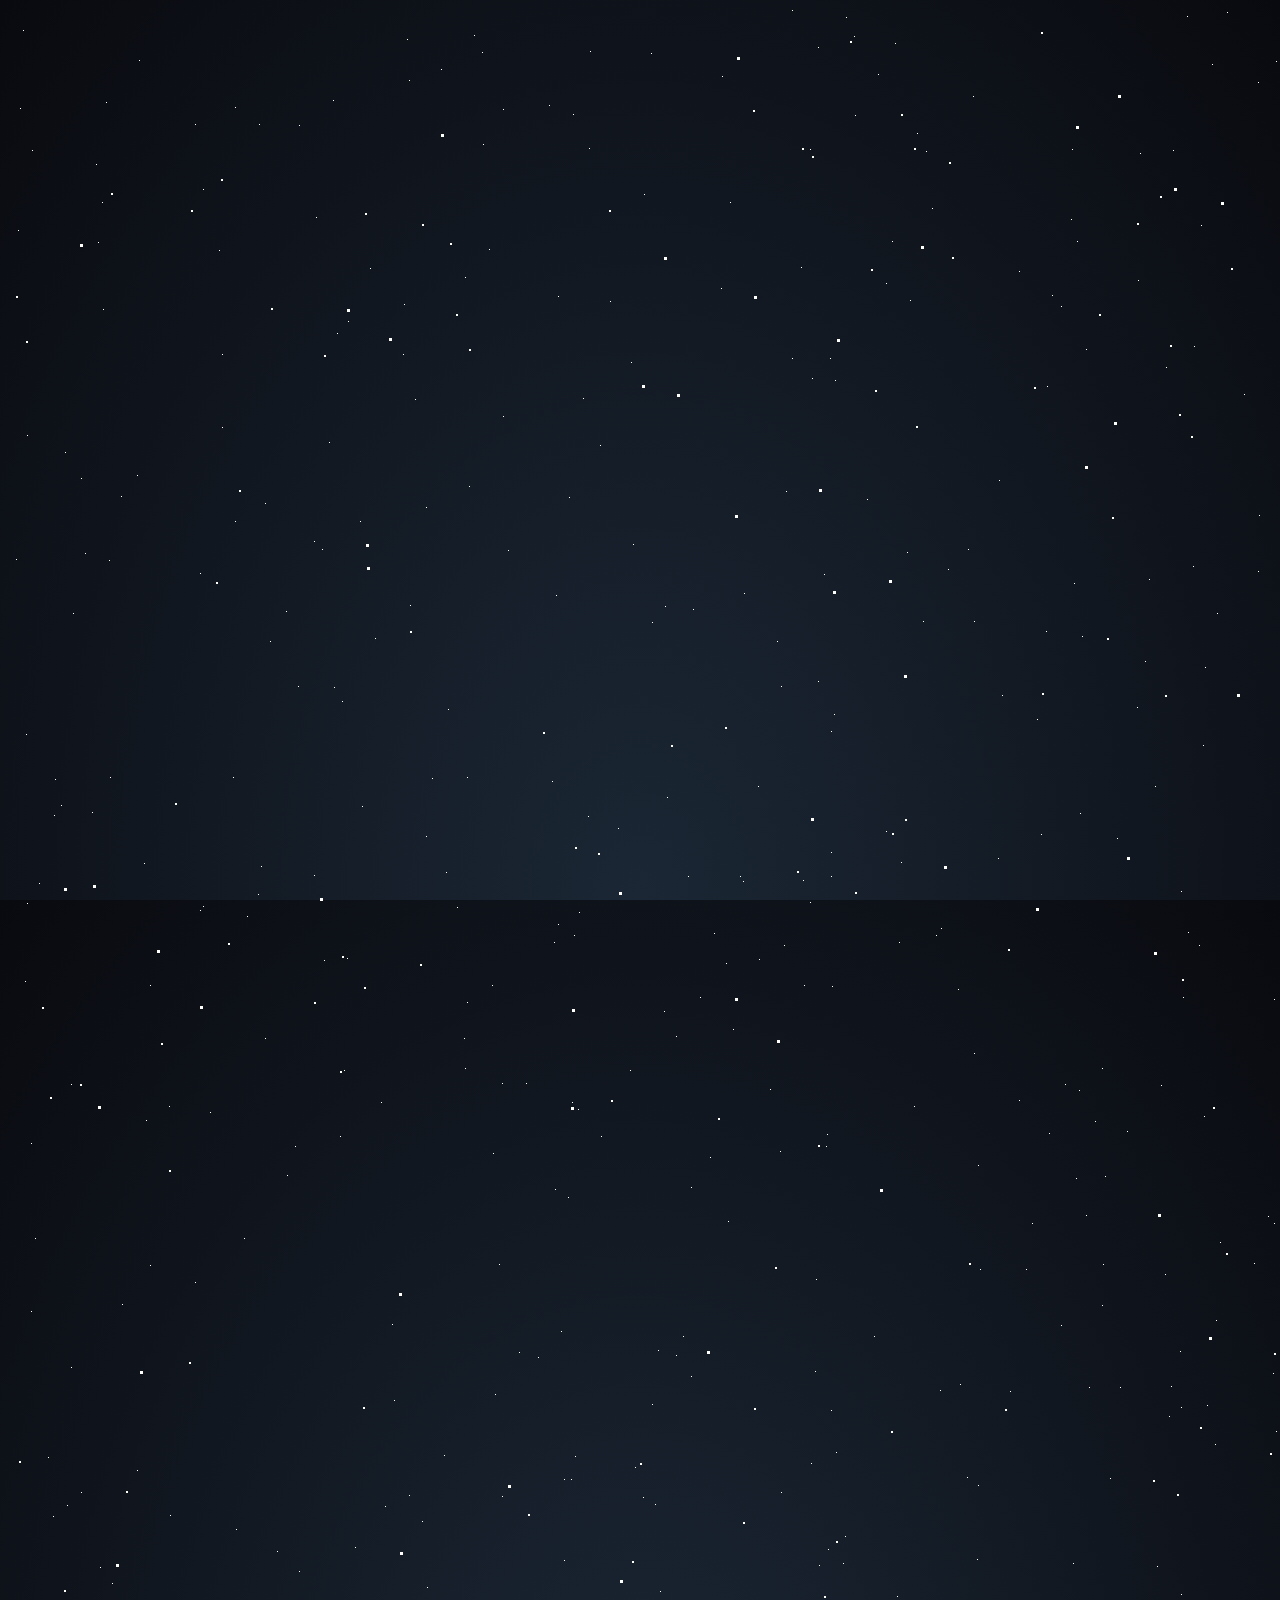
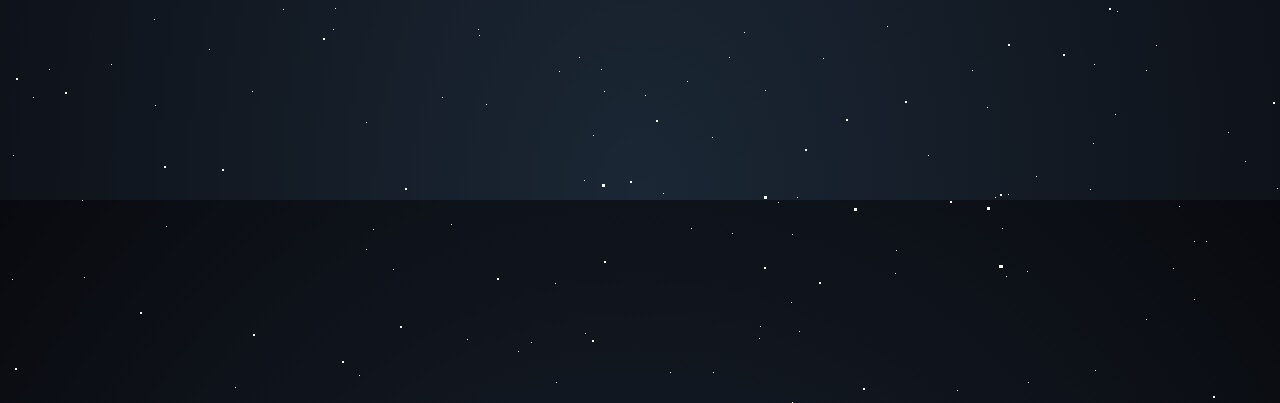
<file: index.html>
<!DOCTYPE html>
<html>
<head>
  <meta charset="utf-8">
  <meta name="viewport" content="width=device-width, initial-scale=1">
  <link rel="stylesheet" type="text/css" href="style.css">
  <title>S.T.J.</title>
</head>
<body>
  <link href='https://fonts.googleapis.com/css?family=Lato:300,400,700' rel='stylesheet' type='text/css'>
<div id='stars'></div>
<div id='stars2'></div>
<div id='stars3'></div>
<div id='title'>
  <span>

  </span>
  <br>
  <span>
    
  </span>
</div>
</body>
</html>
</file>
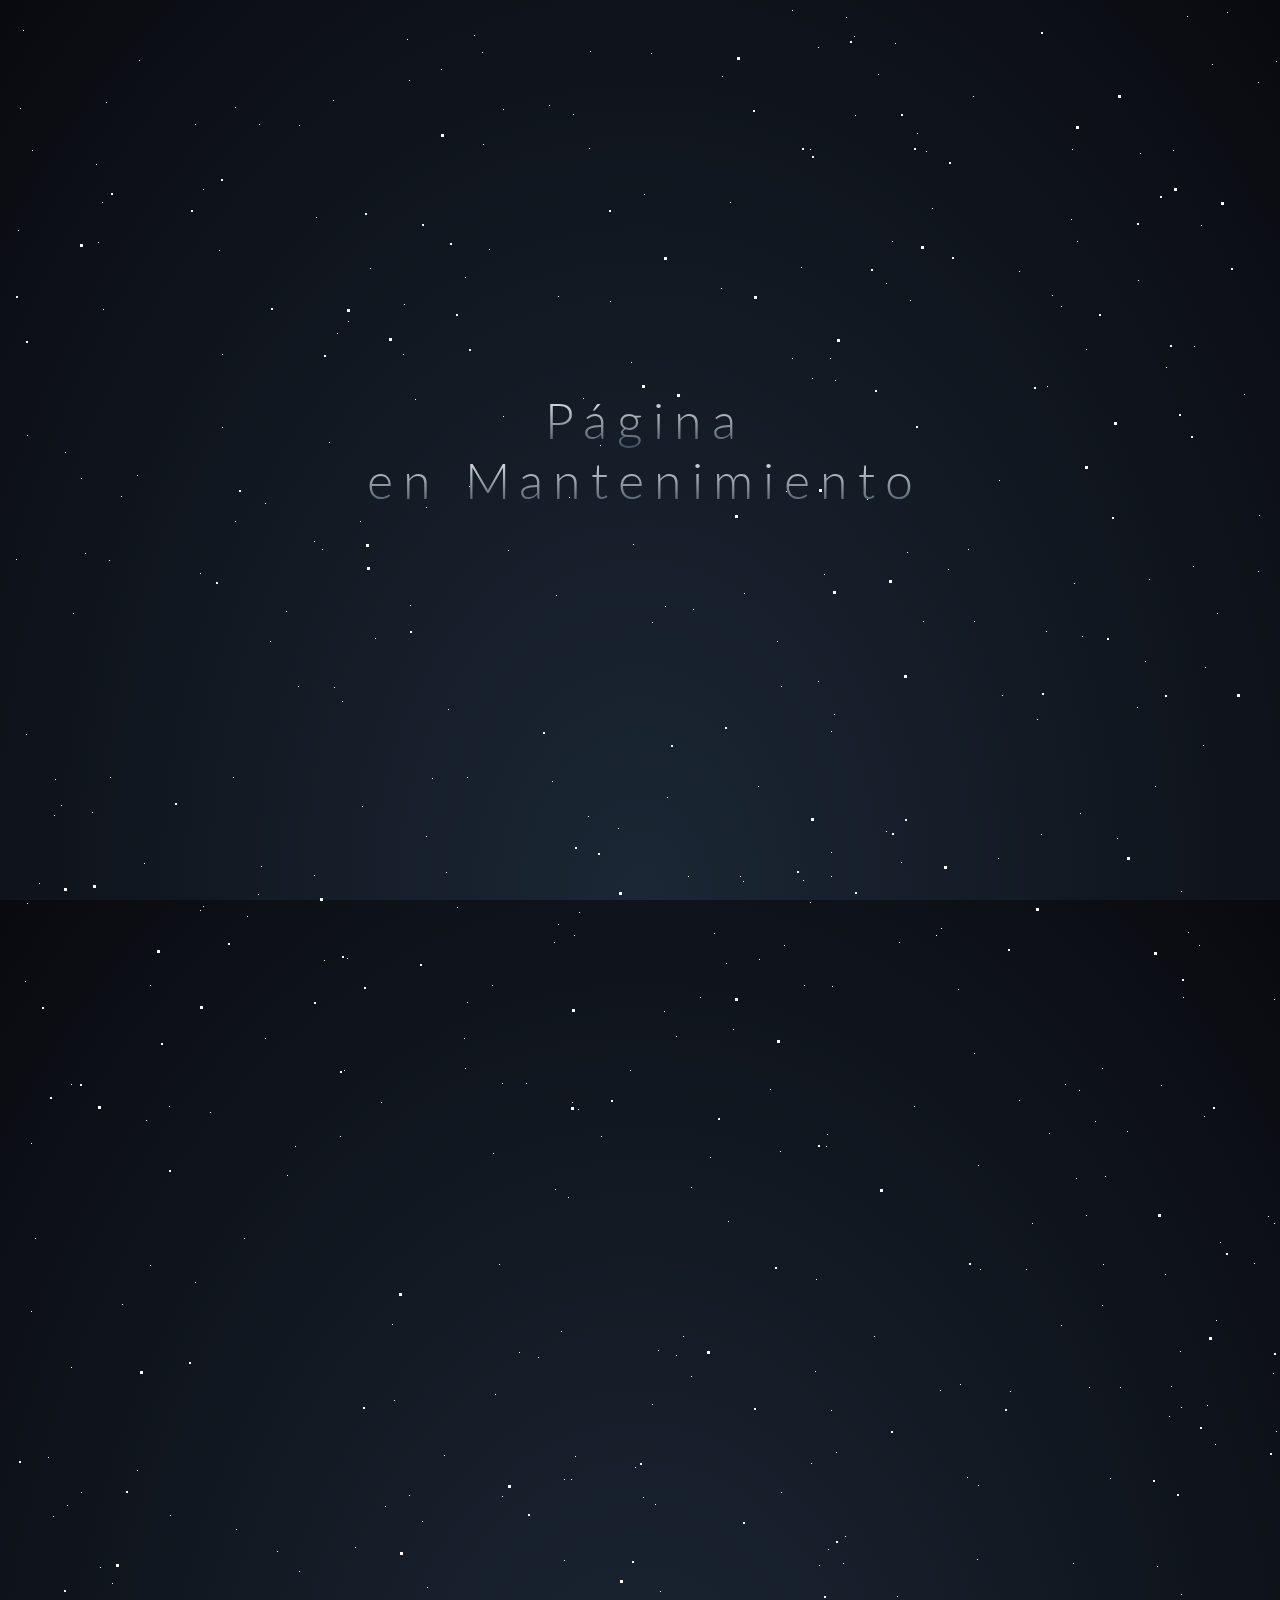
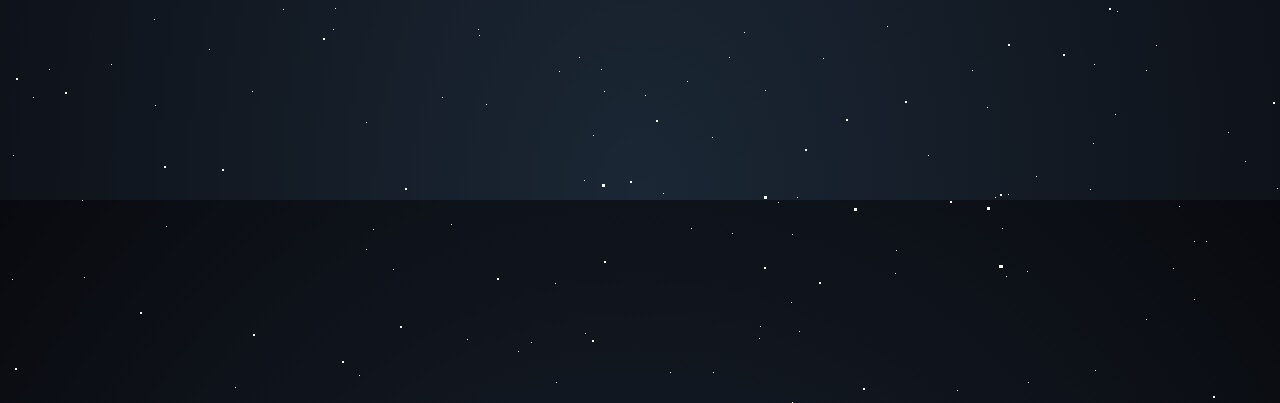
<file: 404/tree.html>
<!DOCTYPE html>
<html>
<head>
  <meta charset="utf-8">
  <meta name="viewport" content="width=device-width, initial-scale=1">
  <link rel="stylesheet" type="text/css" href="style.css">
  <title>Tree</title>
</head>
<body>
  <link href='https://fonts.googleapis.com/css?family=Lato:300,400,700' rel='stylesheet' type='text/css'>
<div id='stars'></div>
<div id='stars2'></div>
<div id='stars3'></div>
<div id='title'>
  <span>
    Página
  </span>
  <br>
  <span>
    en Mantenimiento
  </span>
</div>
</body>
</html>
</file>
<file: style.css>
html {
  height: 100%;
  background: radial-gradient(ellipse at bottom, #1b2735 0%, #090a0f 100%);
  overflow: hidden;
}

#stars {
  width: 1px;
  height: 1px;
  background: transparent;
  box-shadow: 1348px 1159px #FFF , 1798px 686px #FFF , 564px 1094px #FFF , 129px 1462px #FFF , 1673px 739px #FFF , 1567px 317px #FFF , 969px 1551px #FFF , 1589px 542px #FFF , 879px 1618px #FFF , 1266px 991px #FFF , 1476px 1331px #FFF , 1197px 659px #FFF , 637px 1687px #FFF , 924px 200px #FFF , 1601px 250px #FFF , 1782px 195px #FFF , 567px 1448px #FFF , 1280px 476px #FFF , 457px 269px #FFF , 596px 1683px #FFF , 783px 1894px #FFF , 893px 854px #FFF , 1709px 671px #FFF , 396px 296px #FFF , 668px 1347px #FFF , 192px 565px #FFF , 1284px 1049px #FFF , 494px 1488px #FFF , 550px 916px #FFF , 692px 989px #FFF , 724px 1825px #FFF , 820px 1541px #FFF , 1293px 58px #FFF , 5px 1747px #FFF , 773px 678px #FFF , 1394px 1819px #FFF , 1997px 1884px #FFF , 227px 99px #FFF , 495px 101px #FFF , 291px 1563px #FFF , 1372px 1890px #FFF , 1020px 1974px #FFF , 510px 1943px #FFF , 1568px 1294px #FFF , 1779px 1618px #FFF , 339px 950px #FFF , 887px 35px #FFF , 541px 97px #FFF , 1599px 260px #FFF , 491px 1256px #FFF , 1821px 522px #FFF , 1615px 1696px #FFF , 325px 1621px #FFF , 1769px 1848px #FFF , 1472px 798px #FFF , 1129px 699px #FFF , 949px 1982px #FFF , 73px 470px #FFF , 17px 973px #FFF , 1924px 517px #FFF , 227px 1979px #FFF , 887px 1865px #FFF , 1074px 628px #FFF , 1650px 695px #FFF , 1674px 759px #FFF , 1916px 628px #FFF , 810px 39px #FFF , 713px 280px #FFF , 308px 209px #FFF , 40px 1449px #FFF , 802px 894px #FFF , 784px 1826px #FFF , 920px 1747px #FFF , 438px 864px #FFF , 706px 925px #FFF , 1395px 908px #FFF , 1066px 575px #FFF , 1173px 883px #FFF , 735px 873px #FFF , 407px 391px #FFF , 1094px 1297px #FFF , 1744px 548px #FFF , 870px 66px #FFF , 757px 1682px #FFF , 1790px 1350px #FFF , 1097px 1168px #FFF , 1912px 1356px #FFF , 162px 1507px #FFF , 46px 807px #FFF , 1415px 1031px #FFF , 1787px 610px #FFF , 1033px 826px #FFF , 470px 1621px #FFF , 866px 1328px #FFF , 19px 895px #FFF , 1662px 797px #FFF , 1579px 1590px #FFF , 523px 1934px #FFF , 571px 1649px #FFF , 1978px 405px #FFF , 471px 1627px #FFF , 1398px 1976px #FFF , 1977px 1254px #FFF , 1906px 1020px #FFF , 994px 687px #FFF , 683px 1368px #FFF , 77px 545px #FFF , 136px 855px #FFF , 377px 1498px #FFF , 815px 1650px #FFF , 1575px 51px #FFF , 1053px 1317px #FFF , 23px 1135px #FFF , 23px 1303px #FFF , 1286px 625px #FFF , 1130px 272px #FFF , 827px 372px #FFF , 835px 1555px #FFF , 1029px 711px #FFF , 659px 789px #FFF , 1846px 1862px #FFF , 461px 478px #FFF , 1790px 1575px #FFF , 655px 1785px #FFF , 1752px 542px #FFF , 906px 1098px #FFF , 680px 868px #FFF , 1430px 1156px #FFF , 1371px 1903px #FFF , 668px 1028px #FFF , 373px 1094px #FFF , 1885px 1684px #FFF , 1572px 1144px #FFF , 1068px 1170px #FFF , 485px 1145px #FFF , 683px 1179px #FFF , 1011px 1092px #FFF , 1592px 597px #FFF , 966px 613px #FFF , 1934px 988px #FFF , 891px 934px #FFF , 582px 43px #FFF , 1370px 1270px #FFF , 1078px 1207px #FFF , 1137px 653px #FFF , 1038px 623px #FFF , 1956px 1667px #FFF , 1760px 1879px #FFF , 530px 1349px #FFF , 481px 241px #FFF , 846px 28px #FFF , 1431px 1361px #FFF , 1778px 531px #FFF , 103px 1656px #FFF , 47px 771px #FFF , 769px 633px #FFF , 1514px 1900px #FFF , 484px 977px #FFF , 1396px 268px #FFF , 553px 1323px #FFF , 1250px 563px #FFF , 358px 1841px #FFF , 94px 194px #FFF , 434px 1689px #FFF , 548px 1974px #FFF , 602px 293px #FFF , 1237px 1753px #FFF , 1141px 571px #FFF , 1707px 173px #FFF , 1677px 130px #FFF , 915px 613px #FFF , 1138px 1662px #FFF , 1085px 1735px #FFF , 970px 1157px #FFF , 104px 1575px #FFF , 1895px 1419px #FFF , 1658px 1672px #FFF , 1461px 1456px #FFF , 1209px 605px #FFF , 92px 1559px #FFF , 1251px 507px #FFF , 1665px 58px #FFF , 1165px 142px #FFF , 31px 875px #FFF , 257px 1030px #FFF , 656px 1003px #FFF , 1897px 451px #FFF , 1250px 74px #FFF , 90px 234px #FFF , 1293px 1575px #FFF , 1693px 1136px #FFF , 1086px 1656px #FFF , 1489px 1580px #FFF , 1533px 802px #FFF , 1002px 1383px #FFF , 84px 804px #FFF , 1324px 1066px #FFF , 1808px 1381px #FFF , 1024px 1215px #FFF , 1269px 1780px #FFF , 314px 541px #FFF , 279px 1167px #FFF , 334px 693px #FFF , 1894px 1641px #FFF , 1656px 1824px #FFF , 1425px 181px #FFF , 518px 1075px #FFF , 546px 934px #FFF , 1462px 1452px #FFF , 414px 1513px #FFF , 1554px 861px #FFF , 1095px 1256px #FFF , 837px 1528px #FFF , 1661px 879px #FFF , 1567px 1250px #FFF , 1416px 902px #FFF , 1579px 1241px #FFF , 12px 100px #FFF , 1377px 1937px #FFF , 287px 1138px #FFF , 1064px 141px #FFF , 752px 1918px #FFF , 1549px 1146px #FFF , 547px 1875px #FFF , 257px 495px #FFF , 495px 408px #FFF , 88px 156px #FFF , 511px 1344px #FFF , 878px 823px #FFF , 401px 72px #FFF , 1544px 684px #FFF , 662px 1964px #FFF , 1688px 168px #FFF , 1951px 1725px #FFF , 1457px 1812px #FFF , 418px 499px #FFF , 15px 22px #FFF , 635px 1489px #FFF , 1112px 1379px #FFF , 321px 434px #FFF , 1676px 1152px #FFF , 556px 1552px #FFF , 73px 1484px #FFF , 1375px 1219px #FFF , 1147px 778px #FFF , 544px 773px #FFF , 1598px 1619px #FFF , 1087px 1113px #FFF , 1972px 1128px #FFF , 57px 444px #FFF , 131px 52px #FFF , 566px 927px #FFF , 991px 472px #FFF , 1908px 1325px #FFF , 1781px 1715px #FFF , 773px 1484px #FFF , 1199px 1397px #FFF , 1011px 263px #FFF , 823px 1402px #FFF , 652px 1583px #FFF , 1450px 1935px #FFF , 1753px 841px #FFF , 1173px 1586px #FFF , 1831px 442px #FFF , 751px 1930px #FFF , 1726px 1666px #FFF , 1220px 1724px #FFF , 1859px 1482px #FFF , 1391px 354px #FFF , 327px 1600px #FFF , 1847px 712px #FFF , 1455px 898px #FFF , 24px 142px #FFF , 1570px 490px #FFF , 214px 419px #FFF , 1997px 165px #FFF , 918px 143px #FFF , 1219px 4px #FFF , 1630px 1138px #FFF , 1800px 1918px #FFF , 195px 898px #FFF , 362px 260px #FFF , 1515px 1822px #FFF , 1175px 989px #FFF , 1948px 298px #FFF , 1672px 1087px #FFF , 644px 614px #FFF , 367px 630px #FFF , 796px 977px #FFF , 1792px 864px #FFF , 1820px 1980px #FFF , 804px 370px #FFF , 1713px 258px #FFF , 732px 868px #FFF , 25px 1689px #FFF , 1812px 1600px #FFF , 347px 1539px #FFF , 1171px 1798px #FFF , 793px 259px #FFF , 351px 1967px #FFF , 722px 194px #FFF , 275px 1601px #FFF , 778px 483px #FFF , 1701px 1147px #FFF , 418px 828px #FFF , 332px 1128px #FFF , 965px 88px #FFF , 1396px 887px #FFF , 1670px 1214px #FFF , 1314px 215px #FFF , 1265px 1365px #FFF , 1433px 413px #FFF , 95px 301px #FFF , 401px 1487px #FFF , 385px 1861px #FFF , 721px 1649px #FFF , 1272px 211px #FFF , 1018px 1261px #FFF , 550px 288px #FFF , 494px 1075px #FFF , 114px 1296px #FFF , 1986px 1740px #FFF , 1768px 318px #FFF , 1041px 1125px #FFF , 998px 1868px #FFF , 1893px 138px #FFF , 1710px 1884px #FFF , 1078px 341px #FFF , 1186px 338px #FFF , 994px 1820px #FFF , 1370px 1396px #FFF , 443px 1816px #FFF , 1179px 8px #FFF , 960px 541px #FFF , 1204px 56px #FFF , 1596px 1070px #FFF , 1388px 812px #FFF , 563px 1471px #FFF , 1039px 378px #FFF , 1044px 287px #FFF , 1069px 233px #FFF , 952px 1376px #FFF , 227px 513px #FFF , 795px 872px #FFF , 1525px 1235px #FFF , 1417px 301px #FFF , 826px 706px #FFF , 440px 701px #FFF , 1703px 1401px #FFF , 643px 45px #FFF , 250px 886px #FFF , 1583px 87px #FFF , 1688px 1932px #FFF , 548px 587px #FFF , 819px 1126px #FFF , 627px 1459px #FFF , 575px 390px #FFF , 1375px 1033px #FFF , 1897px 1818px #FFF , 979px 1699px #FFF , 1487px 1802px #FFF , 290px 678px #FFF , 424px 770px #FFF , 1138px 1911px #FFF , 803px 1455px #FFF , 187px 116px #FFF , 884px 233px #FFF , 98px 94px #FFF , 1019px 1863px #FFF , 1087px 1962px #FFF , 225px 769px #FFF , 1198px 1833px #FFF , 585px 1727px #FFF , 1976px 1016px #FFF , 1196px 1108px #FFF , 402px 597px #FFF , 1148px 1637px #FFF , 1506px 501px #FFF , 1978px 361px #FFF , 1848px 1503px #FFF , 1891px 1711px #FFF , 1862px 107px #FFF , 789px 1789px #FFF , 1513px 636px #FFF , 239px 908px #FFF , 251px 116px #FFF , 1780px 1651px #FFF , 146px 1611px #FFF , 500px 542px #FFF , 1831px 543px #FFF , 593px 1661px #FFF , 932px 1382px #FFF , 365px 1821px #FFF , 1268px 53px #FFF , 828px 1444px #FFF , 1824px 281px #FFF , 147px 1697px #FFF , 577px 1925px #FFF , 1693px 330px #FFF , 53px 797px #FFF , 808px 1271px #FFF , 214px 346px #FFF , 1337px 1244px #FFF , 1849px 1894px #FFF , 1525px 196px #FFF , 1487px 278px #FFF , 810px 673px #FFF , 571px 904px #FFF , 1246px 1255px #FFF , 1180px 924px #FFF , 1404px 185px #FFF , 1109px 830px #FFF , 192px 902px #FFF , 784px 2px #FFF , 1191px 937px #FFF , 202px 1104px #FFF , 580px 808px #FFF , 959px 1469px #FFF , 1518px 169px #FFF , 1186px 1891px #FFF , 1896px 723px #FFF , 791px 1923px #FFF , 1345px 207px #FFF , 1081px 1379px #FFF , 1488px 1247px #FFF , 478px 1696px #FFF , 1555px 1420px #FFF , 244px 1683px #FFF , 1878px 1366px #FFF , 1983px 1441px #FFF , 1474px 1251px #FFF , 336px 1062px #FFF , 1467px 769px #FFF , 1643px 113px #FFF , 487px 1386px #FFF , 565px 106px #FFF , 940px 561px #FFF , 1407px 1995px #FFF , 970px 1477px #FFF , 1389px 843px #FFF , 1975px 1956px #FFF , 161px 1098px #FFF , 1974px 287px #FFF , 1995px 1760px #FFF , 685px 601px #FFF , 474px 44px #FFF , 1343px 1945px #FFF , 449px 899px #FFF , 340px 313px #FFF , 593px 1128px #FFF , 306px 867px #FFF , 1057px 1076px #FFF , 1163px 1378px #FFF , 802px 141px #FFF , 1212px 1234px #FFF , 1878px 32px #FFF , 702px 1149px #FFF , 1788px 12px #FFF , 456px 1030px #FFF , 1996px 437px #FFF , 1102px 1470px #FFF , 1552px 647px #FFF , 1496px 1413px #FFF , 776px 937px #FFF , 1657px 514px #FFF , 278px 603px #FFF , 725px 1021px #FFF , 556px 1471px #FFF , 623px 354px #FFF , 705px 1964px #FFF , 784px 350px #FFF , 1878px 212px #FFF , 650px 1342px #FFF , 63px 1076px #FFF , 475px 136px #FFF , 395px 346px #FFF , 1481px 1965px #FFF , 1109px 1603px #FFF , 1339px 1496px #FFF , 1580px 1545px #FFF , 419px 1579px #FFF , 41px 1661px #FFF , 683px 1820px #FFF , 65px 605px #FFF , 581px 140px #FFF , 570px 1101px #FFF , 1644px 1864px #FFF , 1319px 376px #FFF , 807px 1363px #FFF , 714px 68px #FFF , 736px 1624px #FFF , 18px 726px #FFF , 1909px 992px #FFF , 675px 1328px #FFF , 269px 1543px #FFF , 1454px 306px #FFF , 622px 1062px #FFF , 899px 544px #FFF , 909px 125px #FFF , 1616px 1395px #FFF , 1195px 737px #FFF , 1752px 1904px #FFF , 1667px 1911px #FFF , 1626px 758px #FFF , 838px 9px #FFF , 459px 994px #FFF , 1268px 1423px #FFF , 1785px 648px #FFF , 1153px 1077px #FFF , 560px 1189px #FFF , 1627px 1029px #FFF , 818px 1138px #FFF , 1514px 432px #FFF , 211px 242px #FFF , 1490px 1722px #FFF , 1718px 715px #FFF , 1418px 1562px #FFF , 811px 1557px #FFF , 1065px 1555px #FFF , 1898px 1113px #FFF , 201px 1641px #FFF , 325px 92px #FFF , 436px 1447px #FFF , 1543px 915px #FFF , 1053px 298px #FFF , 1604px 1123px #FFF , 1132px 145px #FFF , 704px 1729px #FFF , 1260px 1208px #FFF , 386px 1392px #FFF , 1552px 60px #FFF , 10px 222px #FFF , 1438px 182px #FFF , 1951px 1607px #FFF , 1186px 1833px #FFF , 1331px 439px #FFF , 1323px 1852px #FFF , 1063px 211px #FFF , 762px 1081px #FFF , 736px 585px #FFF , 466px 27px #FFF , 45px 1508px #FFF , 1983px 1875px #FFF , 27px 1230px #FFF , 1094px 1060px #FFF , 1942px 415px #FFF , 1072px 805px #FFF , 1583px 118px #FFF , 59px 1497px #FFF , 1494px 1877px #FFF , 625px 536px #FFF , 1447px 215px #FFF , 1426px 17px #FFF , 1645px 1064px #FFF , 1082px 1781px #FFF , 1641px 713px #FFF , 459px 769px #FFF , 187px 1274px #FFF , 1735px 1498px #FFF , 1000px 1786px #FFF , 647px 1496px #FFF , 902px 292px #FFF , 1798px 548px #FFF , 847px 107px #FFF , 950px 981px #FFF , 1498px 1244px #FFF , 329px 325px #FFF , 102px 769px #FFF , 1821px 193px #FFF , 1728px 1898px #FFF , 610px 820px #FFF , 1533px 1571px #FFF , 1499px 847px #FFF , 1865px 1083px #FFF , 1703px 968px #FFF , 1498px 132px #FFF , 1158px 359px #FFF , 824px 978px #FFF , 1324px 1022px #FFF , 888px 1842px #FFF , 1433px 585px #FFF , 816px 566px #FFF , 1403px 1458px #FFF , 228px 1521px #FFF , 679px 1673px #FFF , 1545px 1533px #FFF , 236px 1230px #FFF , 1853px 587px #FFF , 1172px 1343px #FFF , 1908px 1260px #FFF , 142px 977px #FFF , 1119px 1123px #FFF , 1634px 1816px #FFF , 964px 1662px #FFF , 990px 850px #FFF , 1983px 240px #FFF , 74px 1792px #FFF , 1286px 1269px #FFF , 1835px 678px #FFF , 1621px 1447px #FFF , 1161px 1408px #FFF , 770px 1794px #FFF , 1940px 238px #FFF , 291px 117px #FFF , 547px 1181px #FFF , 1879px 199px #FFF , 1591px 1828px #FFF , 1802px 1747px #FFF , 751px 951px #FFF , 352px 513px #FFF , 772px 1143px #FFF , 720px 1213px #FFF , 399px 31px #FFF , 859px 491px #FFF , 1948px 1795px #FFF , 1759px 1379px #FFF , 1934px 792px #FFF , 1107px 1706px #FFF , 823px 723px #FFF , 1389px 689px #FFF , 138px 1112px #FFF , 158px 1818px #FFF , 4px 1871px #FFF , 1587px 1240px #FFF , 19px 427px #FFF , 1343px 443px #FFF , 1819px 515px #FFF , 1626px 1092px #FFF , 8px 551px #FFF , 823px 868px #FFF , 1831px 506px #FFF , 822px 350px #FFF , 1404px 371px #FFF , 316px 952px #FFF , 457px 1060px #FFF , 253px 858px #FFF , 636px 186px #FFF , 1149px 1558px #FFF , 113px 488px #FFF , 750px 778px #FFF , 878px 275px #FFF , 459px 1931px #FFF , 657px 598px #FFF , 1519px 1653px #FFF , 1959px 579px #FFF , 1542px 1302px #FFF , 1726px 1412px #FFF , 384px 1316px #FFF , 1751px 27px #FFF , 1953px 593px #FFF , 354px 798px #FFF , 1389px 1104px #FFF , 1385px 1745px #FFF , 1157px 1266px #FFF , 1976px 1568px #FFF , 1173px 1399px #FFF , 195px 181px #FFF , 306px 533px #FFF , 1165px 1860px #FFF , 433px 61px #FFF , 1185px 558px #FFF , 551px 1663px #FFF , 889px 1588px #FFF , 101px 552px #FFF , 1902px 1854px #FFF , 1285px 631px #FFF , 326px 679px #FFF , 644px 1396px #FFF , 933px 920px #FFF , 1668px 552px #FFF , 1236px 386px #FFF , 576px 1772px #FFF , 823px 844px #FFF , 1286px 16px #FFF , 1862px 1440px #FFF , 928px 927px #FFF , 972px 1261px #FFF , 987px 1789px #FFF , 262px 633px #FFF , 1688px 1656px #FFF , 1436px 962px #FFF , 1295px 402px #FFF , 1208px 1312px #FFF , 561px 489px #FFF , 718px 955px #FFF , 129px 467px #FFF , 592px 437px #FFF , 1266px 1215px #FFF , 1537px 1481px #FFF , 1193px 217px #FFF , 76px 1869px #FFF , 966px 1045px #FFF , 142px 1257px #FFF , 1071px 1082px #FFF , 1468px 1795px #FFF , 1207px 1436px #FFF , 358px 1714px #FFF , 63px 1359px #FFF , 1028px 1768px #FFF , 1798px 745px #FFF;
  animation: animStar 50s linear infinite;
}
#stars:after {
  content: " ";
  position: absolute;
  top: 2000px;
  width: 1px;
  height: 1px;
  background: transparent;
  box-shadow: 1348px 1159px #FFF , 1798px 686px #FFF , 564px 1094px #FFF , 129px 1462px #FFF , 1673px 739px #FFF , 1567px 317px #FFF , 969px 1551px #FFF , 1589px 542px #FFF , 879px 1618px #FFF , 1266px 991px #FFF , 1476px 1331px #FFF , 1197px 659px #FFF , 637px 1687px #FFF , 924px 200px #FFF , 1601px 250px #FFF , 1782px 195px #FFF , 567px 1448px #FFF , 1280px 476px #FFF , 457px 269px #FFF , 596px 1683px #FFF , 783px 1894px #FFF , 893px 854px #FFF , 1709px 671px #FFF , 396px 296px #FFF , 668px 1347px #FFF , 192px 565px #FFF , 1284px 1049px #FFF , 494px 1488px #FFF , 550px 916px #FFF , 692px 989px #FFF , 724px 1825px #FFF , 820px 1541px #FFF , 1293px 58px #FFF , 5px 1747px #FFF , 773px 678px #FFF , 1394px 1819px #FFF , 1997px 1884px #FFF , 227px 99px #FFF , 495px 101px #FFF , 291px 1563px #FFF , 1372px 1890px #FFF , 1020px 1974px #FFF , 510px 1943px #FFF , 1568px 1294px #FFF , 1779px 1618px #FFF , 339px 950px #FFF , 887px 35px #FFF , 541px 97px #FFF , 1599px 260px #FFF , 491px 1256px #FFF , 1821px 522px #FFF , 1615px 1696px #FFF , 325px 1621px #FFF , 1769px 1848px #FFF , 1472px 798px #FFF , 1129px 699px #FFF , 949px 1982px #FFF , 73px 470px #FFF , 17px 973px #FFF , 1924px 517px #FFF , 227px 1979px #FFF , 887px 1865px #FFF , 1074px 628px #FFF , 1650px 695px #FFF , 1674px 759px #FFF , 1916px 628px #FFF , 810px 39px #FFF , 713px 280px #FFF , 308px 209px #FFF , 40px 1449px #FFF , 802px 894px #FFF , 784px 1826px #FFF , 920px 1747px #FFF , 438px 864px #FFF , 706px 925px #FFF , 1395px 908px #FFF , 1066px 575px #FFF , 1173px 883px #FFF , 735px 873px #FFF , 407px 391px #FFF , 1094px 1297px #FFF , 1744px 548px #FFF , 870px 66px #FFF , 757px 1682px #FFF , 1790px 1350px #FFF , 1097px 1168px #FFF , 1912px 1356px #FFF , 162px 1507px #FFF , 46px 807px #FFF , 1415px 1031px #FFF , 1787px 610px #FFF , 1033px 826px #FFF , 470px 1621px #FFF , 866px 1328px #FFF , 19px 895px #FFF , 1662px 797px #FFF , 1579px 1590px #FFF , 523px 1934px #FFF , 571px 1649px #FFF , 1978px 405px #FFF , 471px 1627px #FFF , 1398px 1976px #FFF , 1977px 1254px #FFF , 1906px 1020px #FFF , 994px 687px #FFF , 683px 1368px #FFF , 77px 545px #FFF , 136px 855px #FFF , 377px 1498px #FFF , 815px 1650px #FFF , 1575px 51px #FFF , 1053px 1317px #FFF , 23px 1135px #FFF , 23px 1303px #FFF , 1286px 625px #FFF , 1130px 272px #FFF , 827px 372px #FFF , 835px 1555px #FFF , 1029px 711px #FFF , 659px 789px #FFF , 1846px 1862px #FFF , 461px 478px #FFF , 1790px 1575px #FFF , 655px 1785px #FFF , 1752px 542px #FFF , 906px 1098px #FFF , 680px 868px #FFF , 1430px 1156px #FFF , 1371px 1903px #FFF , 668px 1028px #FFF , 373px 1094px #FFF , 1885px 1684px #FFF , 1572px 1144px #FFF , 1068px 1170px #FFF , 485px 1145px #FFF , 683px 1179px #FFF , 1011px 1092px #FFF , 1592px 597px #FFF , 966px 613px #FFF , 1934px 988px #FFF , 891px 934px #FFF , 582px 43px #FFF , 1370px 1270px #FFF , 1078px 1207px #FFF , 1137px 653px #FFF , 1038px 623px #FFF , 1956px 1667px #FFF , 1760px 1879px #FFF , 530px 1349px #FFF , 481px 241px #FFF , 846px 28px #FFF , 1431px 1361px #FFF , 1778px 531px #FFF , 103px 1656px #FFF , 47px 771px #FFF , 769px 633px #FFF , 1514px 1900px #FFF , 484px 977px #FFF , 1396px 268px #FFF , 553px 1323px #FFF , 1250px 563px #FFF , 358px 1841px #FFF , 94px 194px #FFF , 434px 1689px #FFF , 548px 1974px #FFF , 602px 293px #FFF , 1237px 1753px #FFF , 1141px 571px #FFF , 1707px 173px #FFF , 1677px 130px #FFF , 915px 613px #FFF , 1138px 1662px #FFF , 1085px 1735px #FFF , 970px 1157px #FFF , 104px 1575px #FFF , 1895px 1419px #FFF , 1658px 1672px #FFF , 1461px 1456px #FFF , 1209px 605px #FFF , 92px 1559px #FFF , 1251px 507px #FFF , 1665px 58px #FFF , 1165px 142px #FFF , 31px 875px #FFF , 257px 1030px #FFF , 656px 1003px #FFF , 1897px 451px #FFF , 1250px 74px #FFF , 90px 234px #FFF , 1293px 1575px #FFF , 1693px 1136px #FFF , 1086px 1656px #FFF , 1489px 1580px #FFF , 1533px 802px #FFF , 1002px 1383px #FFF , 84px 804px #FFF , 1324px 1066px #FFF , 1808px 1381px #FFF , 1024px 1215px #FFF , 1269px 1780px #FFF , 314px 541px #FFF , 279px 1167px #FFF , 334px 693px #FFF , 1894px 1641px #FFF , 1656px 1824px #FFF , 1425px 181px #FFF , 518px 1075px #FFF , 546px 934px #FFF , 1462px 1452px #FFF , 414px 1513px #FFF , 1554px 861px #FFF , 1095px 1256px #FFF , 837px 1528px #FFF , 1661px 879px #FFF , 1567px 1250px #FFF , 1416px 902px #FFF , 1579px 1241px #FFF , 12px 100px #FFF , 1377px 1937px #FFF , 287px 1138px #FFF , 1064px 141px #FFF , 752px 1918px #FFF , 1549px 1146px #FFF , 547px 1875px #FFF , 257px 495px #FFF , 495px 408px #FFF , 88px 156px #FFF , 511px 1344px #FFF , 878px 823px #FFF , 401px 72px #FFF , 1544px 684px #FFF , 662px 1964px #FFF , 1688px 168px #FFF , 1951px 1725px #FFF , 1457px 1812px #FFF , 418px 499px #FFF , 15px 22px #FFF , 635px 1489px #FFF , 1112px 1379px #FFF , 321px 434px #FFF , 1676px 1152px #FFF , 556px 1552px #FFF , 73px 1484px #FFF , 1375px 1219px #FFF , 1147px 778px #FFF , 544px 773px #FFF , 1598px 1619px #FFF , 1087px 1113px #FFF , 1972px 1128px #FFF , 57px 444px #FFF , 131px 52px #FFF , 566px 927px #FFF , 991px 472px #FFF , 1908px 1325px #FFF , 1781px 1715px #FFF , 773px 1484px #FFF , 1199px 1397px #FFF , 1011px 263px #FFF , 823px 1402px #FFF , 652px 1583px #FFF , 1450px 1935px #FFF , 1753px 841px #FFF , 1173px 1586px #FFF , 1831px 442px #FFF , 751px 1930px #FFF , 1726px 1666px #FFF , 1220px 1724px #FFF , 1859px 1482px #FFF , 1391px 354px #FFF , 327px 1600px #FFF , 1847px 712px #FFF , 1455px 898px #FFF , 24px 142px #FFF , 1570px 490px #FFF , 214px 419px #FFF , 1997px 165px #FFF , 918px 143px #FFF , 1219px 4px #FFF , 1630px 1138px #FFF , 1800px 1918px #FFF , 195px 898px #FFF , 362px 260px #FFF , 1515px 1822px #FFF , 1175px 989px #FFF , 1948px 298px #FFF , 1672px 1087px #FFF , 644px 614px #FFF , 367px 630px #FFF , 796px 977px #FFF , 1792px 864px #FFF , 1820px 1980px #FFF , 804px 370px #FFF , 1713px 258px #FFF , 732px 868px #FFF , 25px 1689px #FFF , 1812px 1600px #FFF , 347px 1539px #FFF , 1171px 1798px #FFF , 793px 259px #FFF , 351px 1967px #FFF , 722px 194px #FFF , 275px 1601px #FFF , 778px 483px #FFF , 1701px 1147px #FFF , 418px 828px #FFF , 332px 1128px #FFF , 965px 88px #FFF , 1396px 887px #FFF , 1670px 1214px #FFF , 1314px 215px #FFF , 1265px 1365px #FFF , 1433px 413px #FFF , 95px 301px #FFF , 401px 1487px #FFF , 385px 1861px #FFF , 721px 1649px #FFF , 1272px 211px #FFF , 1018px 1261px #FFF , 550px 288px #FFF , 494px 1075px #FFF , 114px 1296px #FFF , 1986px 1740px #FFF , 1768px 318px #FFF , 1041px 1125px #FFF , 998px 1868px #FFF , 1893px 138px #FFF , 1710px 1884px #FFF , 1078px 341px #FFF , 1186px 338px #FFF , 994px 1820px #FFF , 1370px 1396px #FFF , 443px 1816px #FFF , 1179px 8px #FFF , 960px 541px #FFF , 1204px 56px #FFF , 1596px 1070px #FFF , 1388px 812px #FFF , 563px 1471px #FFF , 1039px 378px #FFF , 1044px 287px #FFF , 1069px 233px #FFF , 952px 1376px #FFF , 227px 513px #FFF , 795px 872px #FFF , 1525px 1235px #FFF , 1417px 301px #FFF , 826px 706px #FFF , 440px 701px #FFF , 1703px 1401px #FFF , 643px 45px #FFF , 250px 886px #FFF , 1583px 87px #FFF , 1688px 1932px #FFF , 548px 587px #FFF , 819px 1126px #FFF , 627px 1459px #FFF , 575px 390px #FFF , 1375px 1033px #FFF , 1897px 1818px #FFF , 979px 1699px #FFF , 1487px 1802px #FFF , 290px 678px #FFF , 424px 770px #FFF , 1138px 1911px #FFF , 803px 1455px #FFF , 187px 116px #FFF , 884px 233px #FFF , 98px 94px #FFF , 1019px 1863px #FFF , 1087px 1962px #FFF , 225px 769px #FFF , 1198px 1833px #FFF , 585px 1727px #FFF , 1976px 1016px #FFF , 1196px 1108px #FFF , 402px 597px #FFF , 1148px 1637px #FFF , 1506px 501px #FFF , 1978px 361px #FFF , 1848px 1503px #FFF , 1891px 1711px #FFF , 1862px 107px #FFF , 789px 1789px #FFF , 1513px 636px #FFF , 239px 908px #FFF , 251px 116px #FFF , 1780px 1651px #FFF , 146px 1611px #FFF , 500px 542px #FFF , 1831px 543px #FFF , 593px 1661px #FFF , 932px 1382px #FFF , 365px 1821px #FFF , 1268px 53px #FFF , 828px 1444px #FFF , 1824px 281px #FFF , 147px 1697px #FFF , 577px 1925px #FFF , 1693px 330px #FFF , 53px 797px #FFF , 808px 1271px #FFF , 214px 346px #FFF , 1337px 1244px #FFF , 1849px 1894px #FFF , 1525px 196px #FFF , 1487px 278px #FFF , 810px 673px #FFF , 571px 904px #FFF , 1246px 1255px #FFF , 1180px 924px #FFF , 1404px 185px #FFF , 1109px 830px #FFF , 192px 902px #FFF , 784px 2px #FFF , 1191px 937px #FFF , 202px 1104px #FFF , 580px 808px #FFF , 959px 1469px #FFF , 1518px 169px #FFF , 1186px 1891px #FFF , 1896px 723px #FFF , 791px 1923px #FFF , 1345px 207px #FFF , 1081px 1379px #FFF , 1488px 1247px #FFF , 478px 1696px #FFF , 1555px 1420px #FFF , 244px 1683px #FFF , 1878px 1366px #FFF , 1983px 1441px #FFF , 1474px 1251px #FFF , 336px 1062px #FFF , 1467px 769px #FFF , 1643px 113px #FFF , 487px 1386px #FFF , 565px 106px #FFF , 940px 561px #FFF , 1407px 1995px #FFF , 970px 1477px #FFF , 1389px 843px #FFF , 1975px 1956px #FFF , 161px 1098px #FFF , 1974px 287px #FFF , 1995px 1760px #FFF , 685px 601px #FFF , 474px 44px #FFF , 1343px 1945px #FFF , 449px 899px #FFF , 340px 313px #FFF , 593px 1128px #FFF , 306px 867px #FFF , 1057px 1076px #FFF , 1163px 1378px #FFF , 802px 141px #FFF , 1212px 1234px #FFF , 1878px 32px #FFF , 702px 1149px #FFF , 1788px 12px #FFF , 456px 1030px #FFF , 1996px 437px #FFF , 1102px 1470px #FFF , 1552px 647px #FFF , 1496px 1413px #FFF , 776px 937px #FFF , 1657px 514px #FFF , 278px 603px #FFF , 725px 1021px #FFF , 556px 1471px #FFF , 623px 354px #FFF , 705px 1964px #FFF , 784px 350px #FFF , 1878px 212px #FFF , 650px 1342px #FFF , 63px 1076px #FFF , 475px 136px #FFF , 395px 346px #FFF , 1481px 1965px #FFF , 1109px 1603px #FFF , 1339px 1496px #FFF , 1580px 1545px #FFF , 419px 1579px #FFF , 41px 1661px #FFF , 683px 1820px #FFF , 65px 605px #FFF , 581px 140px #FFF , 570px 1101px #FFF , 1644px 1864px #FFF , 1319px 376px #FFF , 807px 1363px #FFF , 714px 68px #FFF , 736px 1624px #FFF , 18px 726px #FFF , 1909px 992px #FFF , 675px 1328px #FFF , 269px 1543px #FFF , 1454px 306px #FFF , 622px 1062px #FFF , 899px 544px #FFF , 909px 125px #FFF , 1616px 1395px #FFF , 1195px 737px #FFF , 1752px 1904px #FFF , 1667px 1911px #FFF , 1626px 758px #FFF , 838px 9px #FFF , 459px 994px #FFF , 1268px 1423px #FFF , 1785px 648px #FFF , 1153px 1077px #FFF , 560px 1189px #FFF , 1627px 1029px #FFF , 818px 1138px #FFF , 1514px 432px #FFF , 211px 242px #FFF , 1490px 1722px #FFF , 1718px 715px #FFF , 1418px 1562px #FFF , 811px 1557px #FFF , 1065px 1555px #FFF , 1898px 1113px #FFF , 201px 1641px #FFF , 325px 92px #FFF , 436px 1447px #FFF , 1543px 915px #FFF , 1053px 298px #FFF , 1604px 1123px #FFF , 1132px 145px #FFF , 704px 1729px #FFF , 1260px 1208px #FFF , 386px 1392px #FFF , 1552px 60px #FFF , 10px 222px #FFF , 1438px 182px #FFF , 1951px 1607px #FFF , 1186px 1833px #FFF , 1331px 439px #FFF , 1323px 1852px #FFF , 1063px 211px #FFF , 762px 1081px #FFF , 736px 585px #FFF , 466px 27px #FFF , 45px 1508px #FFF , 1983px 1875px #FFF , 27px 1230px #FFF , 1094px 1060px #FFF , 1942px 415px #FFF , 1072px 805px #FFF , 1583px 118px #FFF , 59px 1497px #FFF , 1494px 1877px #FFF , 625px 536px #FFF , 1447px 215px #FFF , 1426px 17px #FFF , 1645px 1064px #FFF , 1082px 1781px #FFF , 1641px 713px #FFF , 459px 769px #FFF , 187px 1274px #FFF , 1735px 1498px #FFF , 1000px 1786px #FFF , 647px 1496px #FFF , 902px 292px #FFF , 1798px 548px #FFF , 847px 107px #FFF , 950px 981px #FFF , 1498px 1244px #FFF , 329px 325px #FFF , 102px 769px #FFF , 1821px 193px #FFF , 1728px 1898px #FFF , 610px 820px #FFF , 1533px 1571px #FFF , 1499px 847px #FFF , 1865px 1083px #FFF , 1703px 968px #FFF , 1498px 132px #FFF , 1158px 359px #FFF , 824px 978px #FFF , 1324px 1022px #FFF , 888px 1842px #FFF , 1433px 585px #FFF , 816px 566px #FFF , 1403px 1458px #FFF , 228px 1521px #FFF , 679px 1673px #FFF , 1545px 1533px #FFF , 236px 1230px #FFF , 1853px 587px #FFF , 1172px 1343px #FFF , 1908px 1260px #FFF , 142px 977px #FFF , 1119px 1123px #FFF , 1634px 1816px #FFF , 964px 1662px #FFF , 990px 850px #FFF , 1983px 240px #FFF , 74px 1792px #FFF , 1286px 1269px #FFF , 1835px 678px #FFF , 1621px 1447px #FFF , 1161px 1408px #FFF , 770px 1794px #FFF , 1940px 238px #FFF , 291px 117px #FFF , 547px 1181px #FFF , 1879px 199px #FFF , 1591px 1828px #FFF , 1802px 1747px #FFF , 751px 951px #FFF , 352px 513px #FFF , 772px 1143px #FFF , 720px 1213px #FFF , 399px 31px #FFF , 859px 491px #FFF , 1948px 1795px #FFF , 1759px 1379px #FFF , 1934px 792px #FFF , 1107px 1706px #FFF , 823px 723px #FFF , 1389px 689px #FFF , 138px 1112px #FFF , 158px 1818px #FFF , 4px 1871px #FFF , 1587px 1240px #FFF , 19px 427px #FFF , 1343px 443px #FFF , 1819px 515px #FFF , 1626px 1092px #FFF , 8px 551px #FFF , 823px 868px #FFF , 1831px 506px #FFF , 822px 350px #FFF , 1404px 371px #FFF , 316px 952px #FFF , 457px 1060px #FFF , 253px 858px #FFF , 636px 186px #FFF , 1149px 1558px #FFF , 113px 488px #FFF , 750px 778px #FFF , 878px 275px #FFF , 459px 1931px #FFF , 657px 598px #FFF , 1519px 1653px #FFF , 1959px 579px #FFF , 1542px 1302px #FFF , 1726px 1412px #FFF , 384px 1316px #FFF , 1751px 27px #FFF , 1953px 593px #FFF , 354px 798px #FFF , 1389px 1104px #FFF , 1385px 1745px #FFF , 1157px 1266px #FFF , 1976px 1568px #FFF , 1173px 1399px #FFF , 195px 181px #FFF , 306px 533px #FFF , 1165px 1860px #FFF , 433px 61px #FFF , 1185px 558px #FFF , 551px 1663px #FFF , 889px 1588px #FFF , 101px 552px #FFF , 1902px 1854px #FFF , 1285px 631px #FFF , 326px 679px #FFF , 644px 1396px #FFF , 933px 920px #FFF , 1668px 552px #FFF , 1236px 386px #FFF , 576px 1772px #FFF , 823px 844px #FFF , 1286px 16px #FFF , 1862px 1440px #FFF , 928px 927px #FFF , 972px 1261px #FFF , 987px 1789px #FFF , 262px 633px #FFF , 1688px 1656px #FFF , 1436px 962px #FFF , 1295px 402px #FFF , 1208px 1312px #FFF , 561px 489px #FFF , 718px 955px #FFF , 129px 467px #FFF , 592px 437px #FFF , 1266px 1215px #FFF , 1537px 1481px #FFF , 1193px 217px #FFF , 76px 1869px #FFF , 966px 1045px #FFF , 142px 1257px #FFF , 1071px 1082px #FFF , 1468px 1795px #FFF , 1207px 1436px #FFF , 358px 1714px #FFF , 63px 1359px #FFF , 1028px 1768px #FFF , 1798px 745px #FFF;
}

#stars2 {
  width: 2px;
  height: 2px;
  background: transparent;
  box-shadow: 1596px 1312px #FFF , 1731px 611px #FFF , 1000px 1635px #FFF , 316px 346px #FFF , 161px 1161px #FFF , 603px 1091px #FFF , 156px 1757px #FFF , 7px 1959px #FFF , 847px 883px #FFF , 231px 481px #FFF , 1055px 1645px #FFF , 867px 381px #FFF , 1611px 1178px #FFF , 1858px 1916px #FFF , 306px 993px #FFF , 1423px 1806px #FFF , 1795px 1314px #FFF , 1262px 1444px #FFF , 997px 1400px #FFF , 717px 718px #FFF , 663px 736px #FFF , 794px 139px #FFF , 767px 1258px #FFF , 355px 1398px #FFF , 1320px 1180px #FFF , 448px 305px #FFF , 863px 260px #FFF , 1857px 673px #FFF , 1351px 1796px #FFF , 789px 862px #FFF , 942px 1792px #FFF , 1192px 1418px #FFF , 1930px 1350px #FFF , 1505px 429px #FFF , 1205px 1987px #FFF , 1915px 496px #FFF , 1361px 1000px #FFF , 1585px 719px #FFF , 1864px 1752px #FFF , 1922px 1988px #FFF , 208px 573px #FFF , 1169px 1485px #FFF , 1959px 1850px #FFF , 1730px 552px #FFF , 1033px 23px #FFF , 1815px 182px #FFF , 1392px 1226px #FFF , 1738px 636px #FFF , 1907px 1958px #FFF , 8px 287px #FFF , 1601px 966px #FFF , 1475px 1360px #FFF , 842px 32px #FFF , 1731px 1282px #FFF , 1328px 1012px #FFF , 181px 1353px #FFF , 811px 1873px #FFF , 1330px 43px #FFF , 908px 417px #FFF , 1600px 827px #FFF , 1367px 344px #FFF , 315px 1629px #FFF , 167px 794px #FFF , 1949px 906px #FFF , 735px 1513px #FFF , 1541px 1437px #FFF , 1737px 1341px #FFF , 1694px 1395px #FFF , 1616px 539px #FFF , 220px 934px #FFF , 1152px 187px #FFF , 34px 998px #FFF , 710px 1109px #FFF , 1946px 1904px #FFF , 906px 139px #FFF , 1646px 538px #FFF , 1639px 1159px #FFF , 1698px 730px #FFF , 214px 1760px #FFF , 118px 1482px #FFF , 332px 1062px #FFF , 601px 201px #FFF , 56px 1581px #FFF , 1874px 774px #FFF , 1898px 696px #FFF , 624px 1552px #FFF , 1363px 1197px #FFF , 1569px 324px #FFF , 1674px 377px #FFF , 1689px 1033px #FFF , 746px 1399px #FFF , 884px 824px #FFF , 1877px 1583px #FFF , 213px 170px #FFF , 8px 1669px #FFF , 1730px 667px #FFF , 1696px 1853px #FFF , 18px 332px #FFF , 1655px 1261px #FFF , 1901px 1863px #FFF , 1475px 1299px #FFF , 1936px 1882px #FFF , 1265px 1693px #FFF , 1129px 214px #FFF , 1714px 839px #FFF , 897px 810px #FFF , 1727px 763px #FFF , 596px 1852px #FFF , 1223px 259px #FFF , 1183px 427px #FFF , 356px 978px #FFF , 1145px 1471px #FFF , 1740px 1008px #FFF , 132px 1903px #FFF , 648px 1711px #FFF , 797px 1740px #FFF , 1716px 94px #FFF , 1101px 1599px #FFF , 1205px 1098px #FFF , 828px 1532px #FFF , 263px 299px #FFF , 1597px 248px #FFF , 1607px 635px #FFF , 489px 1869px #FFF , 1104px 508px #FFF , 897px 1692px #FFF , 941px 153px #FFF , 414px 215px #FFF , 334px 947px #FFF , 1444px 1442px #FFF , 944px 248px #FFF , 183px 201px #FFF , 397px 1779px #FFF , 1463px 1429px #FFF , 1940px 599px #FFF , 57px 1683px #FFF , 1438px 243px #FFF , 442px 234px #FFF , 1792px 1454px #FFF , 961px 1254px #FFF , 1601px 1219px #FFF , 42px 1088px #FFF , 1923px 765px #FFF , 893px 105px #FFF , 153px 1034px #FFF , 810px 1136px #FFF , 1171px 405px #FFF , 804px 147px #FFF , 1428px 258px #FFF , 1668px 352px #FFF , 1937px 1676px #FFF , 1937px 1645px #FFF , 103px 184px #FFF , 1034px 684px #FFF , 1218px 1244px #FFF , 1776px 913px #FFF , 1026px 378px #FFF , 756px 1858px #FFF , 1174px 970px #FFF , 1162px 336px #FFF , 745px 101px #FFF , 461px 340px #FFF , 1983px 1533px #FFF , 1481px 705px #FFF , 590px 844px #FFF , 334px 1952px #FFF , 1516px 1625px #FFF , 1423px 1638px #FFF , 584px 1931px #FFF , 1635px 513px #FFF , 72px 1075px #FFF , 816px 1587px #FFF , 1000px 940px #FFF , 855px 1979px #FFF , 535px 723px #FFF , 1091px 305px #FFF , 1157px 686px #FFF , 992px 1785px #FFF , 883px 1422px #FFF , 622px 1772px #FFF , 632px 1454px #FFF , 11px 1452px #FFF , 1751px 51px #FFF , 392px 1917px #FFF , 1878px 1329px #FFF , 1438px 749px #FFF , 567px 838px #FFF , 1904px 1314px #FFF , 412px 955px #FFF , 1482px 1976px #FFF , 245px 1925px #FFF , 1266px 1344px #FFF , 1909px 182px #FFF , 520px 1505px #FFF , 402px 622px #FFF , 838px 1710px #FFF , 1623px 241px #FFF , 357px 204px #FFF , 1099px 629px #FFF , 1935px 767px #FFF;
  animation: animStar 100s linear infinite;
}
#stars2:after {
  content: " ";
  position: absolute;
  top: 2000px;
  width: 2px;
  height: 2px;
  background: transparent;
  box-shadow: 1596px 1312px #FFF , 1731px 611px #FFF , 1000px 1635px #FFF , 316px 346px #FFF , 161px 1161px #FFF , 603px 1091px #FFF , 156px 1757px #FFF , 7px 1959px #FFF , 847px 883px #FFF , 231px 481px #FFF , 1055px 1645px #FFF , 867px 381px #FFF , 1611px 1178px #FFF , 1858px 1916px #FFF , 306px 993px #FFF , 1423px 1806px #FFF , 1795px 1314px #FFF , 1262px 1444px #FFF , 997px 1400px #FFF , 717px 718px #FFF , 663px 736px #FFF , 794px 139px #FFF , 767px 1258px #FFF , 355px 1398px #FFF , 1320px 1180px #FFF , 448px 305px #FFF , 863px 260px #FFF , 1857px 673px #FFF , 1351px 1796px #FFF , 789px 862px #FFF , 942px 1792px #FFF , 1192px 1418px #FFF , 1930px 1350px #FFF , 1505px 429px #FFF , 1205px 1987px #FFF , 1915px 496px #FFF , 1361px 1000px #FFF , 1585px 719px #FFF , 1864px 1752px #FFF , 1922px 1988px #FFF , 208px 573px #FFF , 1169px 1485px #FFF , 1959px 1850px #FFF , 1730px 552px #FFF , 1033px 23px #FFF , 1815px 182px #FFF , 1392px 1226px #FFF , 1738px 636px #FFF , 1907px 1958px #FFF , 8px 287px #FFF , 1601px 966px #FFF , 1475px 1360px #FFF , 842px 32px #FFF , 1731px 1282px #FFF , 1328px 1012px #FFF , 181px 1353px #FFF , 811px 1873px #FFF , 1330px 43px #FFF , 908px 417px #FFF , 1600px 827px #FFF , 1367px 344px #FFF , 315px 1629px #FFF , 167px 794px #FFF , 1949px 906px #FFF , 735px 1513px #FFF , 1541px 1437px #FFF , 1737px 1341px #FFF , 1694px 1395px #FFF , 1616px 539px #FFF , 220px 934px #FFF , 1152px 187px #FFF , 34px 998px #FFF , 710px 1109px #FFF , 1946px 1904px #FFF , 906px 139px #FFF , 1646px 538px #FFF , 1639px 1159px #FFF , 1698px 730px #FFF , 214px 1760px #FFF , 118px 1482px #FFF , 332px 1062px #FFF , 601px 201px #FFF , 56px 1581px #FFF , 1874px 774px #FFF , 1898px 696px #FFF , 624px 1552px #FFF , 1363px 1197px #FFF , 1569px 324px #FFF , 1674px 377px #FFF , 1689px 1033px #FFF , 746px 1399px #FFF , 884px 824px #FFF , 1877px 1583px #FFF , 213px 170px #FFF , 8px 1669px #FFF , 1730px 667px #FFF , 1696px 1853px #FFF , 18px 332px #FFF , 1655px 1261px #FFF , 1901px 1863px #FFF , 1475px 1299px #FFF , 1936px 1882px #FFF , 1265px 1693px #FFF , 1129px 214px #FFF , 1714px 839px #FFF , 897px 810px #FFF , 1727px 763px #FFF , 596px 1852px #FFF , 1223px 259px #FFF , 1183px 427px #FFF , 356px 978px #FFF , 1145px 1471px #FFF , 1740px 1008px #FFF , 132px 1903px #FFF , 648px 1711px #FFF , 797px 1740px #FFF , 1716px 94px #FFF , 1101px 1599px #FFF , 1205px 1098px #FFF , 828px 1532px #FFF , 263px 299px #FFF , 1597px 248px #FFF , 1607px 635px #FFF , 489px 1869px #FFF , 1104px 508px #FFF , 897px 1692px #FFF , 941px 153px #FFF , 414px 215px #FFF , 334px 947px #FFF , 1444px 1442px #FFF , 944px 248px #FFF , 183px 201px #FFF , 397px 1779px #FFF , 1463px 1429px #FFF , 1940px 599px #FFF , 57px 1683px #FFF , 1438px 243px #FFF , 442px 234px #FFF , 1792px 1454px #FFF , 961px 1254px #FFF , 1601px 1219px #FFF , 42px 1088px #FFF , 1923px 765px #FFF , 893px 105px #FFF , 153px 1034px #FFF , 810px 1136px #FFF , 1171px 405px #FFF , 804px 147px #FFF , 1428px 258px #FFF , 1668px 352px #FFF , 1937px 1676px #FFF , 1937px 1645px #FFF , 103px 184px #FFF , 1034px 684px #FFF , 1218px 1244px #FFF , 1776px 913px #FFF , 1026px 378px #FFF , 756px 1858px #FFF , 1174px 970px #FFF , 1162px 336px #FFF , 745px 101px #FFF , 461px 340px #FFF , 1983px 1533px #FFF , 1481px 705px #FFF , 590px 844px #FFF , 334px 1952px #FFF , 1516px 1625px #FFF , 1423px 1638px #FFF , 584px 1931px #FFF , 1635px 513px #FFF , 72px 1075px #FFF , 816px 1587px #FFF , 1000px 940px #FFF , 855px 1979px #FFF , 535px 723px #FFF , 1091px 305px #FFF , 1157px 686px #FFF , 992px 1785px #FFF , 883px 1422px #FFF , 622px 1772px #FFF , 632px 1454px #FFF , 11px 1452px #FFF , 1751px 51px #FFF , 392px 1917px #FFF , 1878px 1329px #FFF , 1438px 749px #FFF , 567px 838px #FFF , 1904px 1314px #FFF , 412px 955px #FFF , 1482px 1976px #FFF , 245px 1925px #FFF , 1266px 1344px #FFF , 1909px 182px #FFF , 520px 1505px #FFF , 402px 622px #FFF , 838px 1710px #FFF , 1623px 241px #FFF , 357px 204px #FFF , 1099px 629px #FFF , 1935px 767px #FFF;
}

#stars3 {
  width: 3px;
  height: 3px;
  background: transparent;
  box-shadow: 1213px 191px #FFF , 392px 1541px #FFF , 433px 123px #FFF , 1349px 1862px #FFF , 1365px 1379px #FFF , 1992px 1800px #FFF , 1771px 1354px #FFF , 992px 1854px #FFF , 1068px 115px #FFF , 1747px 807px #FFF , 1694px 1879px #FFF , 1668px 1449px #FFF , 1166px 177px #FFF , 1862px 1561px #FFF , 1869px 123px #FFF , 192px 995px #FFF , 1995px 1983px #FFF , 72px 233px #FFF , 1150px 1203px #FFF , 669px 383px #FFF , 1549px 994px #FFF , 132px 1360px #FFF , 729px 46px #FFF , 358px 533px #FFF , 1763px 1490px #FFF , 339px 298px #FFF , 1315px 597px #FFF , 1278px 681px #FFF , 1028px 897px #FFF , 979px 1796px #FFF , 872px 1178px #FFF , 381px 327px #FFF , 500px 1474px #FFF , 1464px 1310px #FFF , 656px 246px #FFF , 936px 855px #FFF , 1636px 876px #FFF , 1797px 726px #FFF , 1106px 411px #FFF , 1779px 1567px #FFF , 1302px 1252px #FFF , 1929px 1343px #FFF , 1561px 1142px #FFF , 913px 235px #FFF , 699px 1340px #FFF , 1924px 1508px #FFF , 611px 881px #FFF , 991px 1854px #FFF , 769px 1029px #FFF , 881px 569px #FFF , 896px 664px #FFF , 1336px 428px #FFF , 1363px 1541px #FFF , 1577px 1889px #FFF , 1950px 707px #FFF , 1694px 1718px #FFF , 1822px 1612px #FFF , 803px 807px #FFF , 1371px 1690px #FFF , 1119px 846px #FFF , 1858px 1727px #FFF , 563px 1096px #FFF , 594px 1773px #FFF , 634px 374px #FFF , 108px 1553px #FFF , 1285px 1741px #FFF , 391px 1282px #FFF , 564px 998px #FFF , 1919px 1806px #FFF , 1814px 523px #FFF , 56px 877px #FFF , 312px 887px #FFF , 1201px 1326px #FFF , 746px 285px #FFF , 1146px 941px #FFF , 1560px 1117px #FFF , 756px 1785px #FFF , 359px 556px #FFF , 1910px 485px #FFF , 1630px 559px #FFF , 149px 939px #FFF , 1948px 1743px #FFF , 1077px 455px #FFF , 1110px 84px #FFF , 1356px 1417px #FFF , 612px 1569px #FFF , 1229px 683px #FFF , 829px 328px #FFF , 90px 1095px #FFF , 811px 478px #FFF , 1528px 895px #FFF , 846px 1797px #FFF , 1352px 188px #FFF , 1319px 519px #FFF , 85px 874px #FFF , 727px 504px #FFF , 727px 987px #FFF , 1558px 588px #FFF , 825px 580px #FFF , 1343px 1418px #FFF;
  animation: animStar 150s linear infinite;
}
#stars3:after {
  content: " ";
  position: absolute;
  top: 2000px;
  width: 3px;
  height: 3px;
  background: transparent;
  box-shadow: 1213px 191px #FFF , 392px 1541px #FFF , 433px 123px #FFF , 1349px 1862px #FFF , 1365px 1379px #FFF , 1992px 1800px #FFF , 1771px 1354px #FFF , 992px 1854px #FFF , 1068px 115px #FFF , 1747px 807px #FFF , 1694px 1879px #FFF , 1668px 1449px #FFF , 1166px 177px #FFF , 1862px 1561px #FFF , 1869px 123px #FFF , 192px 995px #FFF , 1995px 1983px #FFF , 72px 233px #FFF , 1150px 1203px #FFF , 669px 383px #FFF , 1549px 994px #FFF , 132px 1360px #FFF , 729px 46px #FFF , 358px 533px #FFF , 1763px 1490px #FFF , 339px 298px #FFF , 1315px 597px #FFF , 1278px 681px #FFF , 1028px 897px #FFF , 979px 1796px #FFF , 872px 1178px #FFF , 381px 327px #FFF , 500px 1474px #FFF , 1464px 1310px #FFF , 656px 246px #FFF , 936px 855px #FFF , 1636px 876px #FFF , 1797px 726px #FFF , 1106px 411px #FFF , 1779px 1567px #FFF , 1302px 1252px #FFF , 1929px 1343px #FFF , 1561px 1142px #FFF , 913px 235px #FFF , 699px 1340px #FFF , 1924px 1508px #FFF , 611px 881px #FFF , 991px 1854px #FFF , 769px 1029px #FFF , 881px 569px #FFF , 896px 664px #FFF , 1336px 428px #FFF , 1363px 1541px #FFF , 1577px 1889px #FFF , 1950px 707px #FFF , 1694px 1718px #FFF , 1822px 1612px #FFF , 803px 807px #FFF , 1371px 1690px #FFF , 1119px 846px #FFF , 1858px 1727px #FFF , 563px 1096px #FFF , 594px 1773px #FFF , 634px 374px #FFF , 108px 1553px #FFF , 1285px 1741px #FFF , 391px 1282px #FFF , 564px 998px #FFF , 1919px 1806px #FFF , 1814px 523px #FFF , 56px 877px #FFF , 312px 887px #FFF , 1201px 1326px #FFF , 746px 285px #FFF , 1146px 941px #FFF , 1560px 1117px #FFF , 756px 1785px #FFF , 359px 556px #FFF , 1910px 485px #FFF , 1630px 559px #FFF , 149px 939px #FFF , 1948px 1743px #FFF , 1077px 455px #FFF , 1110px 84px #FFF , 1356px 1417px #FFF , 612px 1569px #FFF , 1229px 683px #FFF , 829px 328px #FFF , 90px 1095px #FFF , 811px 478px #FFF , 1528px 895px #FFF , 846px 1797px #FFF , 1352px 188px #FFF , 1319px 519px #FFF , 85px 874px #FFF , 727px 504px #FFF , 727px 987px #FFF , 1558px 588px #FFF , 825px 580px #FFF , 1343px 1418px #FFF;
}

#title {
  position: absolute;
  top: 50%;
  left: 0;
  right: 0;
  color: #FFF;
  text-align: center;
  font-family: "lato", sans-serif;
  font-weight: 300;
  font-size: 50px;
  letter-spacing: 10px;
  margin-top: -60px;
  padding-left: 10px;
}
#title span {
  background: -webkit-linear-gradient(white, #38495a);
  -webkit-background-clip: text;
  -webkit-text-fill-color: transparent;
}

@keyframes animStar {
  from {
    transform: translateY(0px);
  }
  to {
    transform: translateY(-2000px);
  }
}
</file>
<file: 404/style.css>
html {
  height: 100%;
  background: radial-gradient(ellipse at bottom, #1b2735 0%, #090a0f 100%);
  overflow: hidden;
}

#stars {
  width: 1px;
  height: 1px;
  background: transparent;
  box-shadow: 1348px 1159px #FFF , 1798px 686px #FFF , 564px 1094px #FFF , 129px 1462px #FFF , 1673px 739px #FFF , 1567px 317px #FFF , 969px 1551px #FFF , 1589px 542px #FFF , 879px 1618px #FFF , 1266px 991px #FFF , 1476px 1331px #FFF , 1197px 659px #FFF , 637px 1687px #FFF , 924px 200px #FFF , 1601px 250px #FFF , 1782px 195px #FFF , 567px 1448px #FFF , 1280px 476px #FFF , 457px 269px #FFF , 596px 1683px #FFF , 783px 1894px #FFF , 893px 854px #FFF , 1709px 671px #FFF , 396px 296px #FFF , 668px 1347px #FFF , 192px 565px #FFF , 1284px 1049px #FFF , 494px 1488px #FFF , 550px 916px #FFF , 692px 989px #FFF , 724px 1825px #FFF , 820px 1541px #FFF , 1293px 58px #FFF , 5px 1747px #FFF , 773px 678px #FFF , 1394px 1819px #FFF , 1997px 1884px #FFF , 227px 99px #FFF , 495px 101px #FFF , 291px 1563px #FFF , 1372px 1890px #FFF , 1020px 1974px #FFF , 510px 1943px #FFF , 1568px 1294px #FFF , 1779px 1618px #FFF , 339px 950px #FFF , 887px 35px #FFF , 541px 97px #FFF , 1599px 260px #FFF , 491px 1256px #FFF , 1821px 522px #FFF , 1615px 1696px #FFF , 325px 1621px #FFF , 1769px 1848px #FFF , 1472px 798px #FFF , 1129px 699px #FFF , 949px 1982px #FFF , 73px 470px #FFF , 17px 973px #FFF , 1924px 517px #FFF , 227px 1979px #FFF , 887px 1865px #FFF , 1074px 628px #FFF , 1650px 695px #FFF , 1674px 759px #FFF , 1916px 628px #FFF , 810px 39px #FFF , 713px 280px #FFF , 308px 209px #FFF , 40px 1449px #FFF , 802px 894px #FFF , 784px 1826px #FFF , 920px 1747px #FFF , 438px 864px #FFF , 706px 925px #FFF , 1395px 908px #FFF , 1066px 575px #FFF , 1173px 883px #FFF , 735px 873px #FFF , 407px 391px #FFF , 1094px 1297px #FFF , 1744px 548px #FFF , 870px 66px #FFF , 757px 1682px #FFF , 1790px 1350px #FFF , 1097px 1168px #FFF , 1912px 1356px #FFF , 162px 1507px #FFF , 46px 807px #FFF , 1415px 1031px #FFF , 1787px 610px #FFF , 1033px 826px #FFF , 470px 1621px #FFF , 866px 1328px #FFF , 19px 895px #FFF , 1662px 797px #FFF , 1579px 1590px #FFF , 523px 1934px #FFF , 571px 1649px #FFF , 1978px 405px #FFF , 471px 1627px #FFF , 1398px 1976px #FFF , 1977px 1254px #FFF , 1906px 1020px #FFF , 994px 687px #FFF , 683px 1368px #FFF , 77px 545px #FFF , 136px 855px #FFF , 377px 1498px #FFF , 815px 1650px #FFF , 1575px 51px #FFF , 1053px 1317px #FFF , 23px 1135px #FFF , 23px 1303px #FFF , 1286px 625px #FFF , 1130px 272px #FFF , 827px 372px #FFF , 835px 1555px #FFF , 1029px 711px #FFF , 659px 789px #FFF , 1846px 1862px #FFF , 461px 478px #FFF , 1790px 1575px #FFF , 655px 1785px #FFF , 1752px 542px #FFF , 906px 1098px #FFF , 680px 868px #FFF , 1430px 1156px #FFF , 1371px 1903px #FFF , 668px 1028px #FFF , 373px 1094px #FFF , 1885px 1684px #FFF , 1572px 1144px #FFF , 1068px 1170px #FFF , 485px 1145px #FFF , 683px 1179px #FFF , 1011px 1092px #FFF , 1592px 597px #FFF , 966px 613px #FFF , 1934px 988px #FFF , 891px 934px #FFF , 582px 43px #FFF , 1370px 1270px #FFF , 1078px 1207px #FFF , 1137px 653px #FFF , 1038px 623px #FFF , 1956px 1667px #FFF , 1760px 1879px #FFF , 530px 1349px #FFF , 481px 241px #FFF , 846px 28px #FFF , 1431px 1361px #FFF , 1778px 531px #FFF , 103px 1656px #FFF , 47px 771px #FFF , 769px 633px #FFF , 1514px 1900px #FFF , 484px 977px #FFF , 1396px 268px #FFF , 553px 1323px #FFF , 1250px 563px #FFF , 358px 1841px #FFF , 94px 194px #FFF , 434px 1689px #FFF , 548px 1974px #FFF , 602px 293px #FFF , 1237px 1753px #FFF , 1141px 571px #FFF , 1707px 173px #FFF , 1677px 130px #FFF , 915px 613px #FFF , 1138px 1662px #FFF , 1085px 1735px #FFF , 970px 1157px #FFF , 104px 1575px #FFF , 1895px 1419px #FFF , 1658px 1672px #FFF , 1461px 1456px #FFF , 1209px 605px #FFF , 92px 1559px #FFF , 1251px 507px #FFF , 1665px 58px #FFF , 1165px 142px #FFF , 31px 875px #FFF , 257px 1030px #FFF , 656px 1003px #FFF , 1897px 451px #FFF , 1250px 74px #FFF , 90px 234px #FFF , 1293px 1575px #FFF , 1693px 1136px #FFF , 1086px 1656px #FFF , 1489px 1580px #FFF , 1533px 802px #FFF , 1002px 1383px #FFF , 84px 804px #FFF , 1324px 1066px #FFF , 1808px 1381px #FFF , 1024px 1215px #FFF , 1269px 1780px #FFF , 314px 541px #FFF , 279px 1167px #FFF , 334px 693px #FFF , 1894px 1641px #FFF , 1656px 1824px #FFF , 1425px 181px #FFF , 518px 1075px #FFF , 546px 934px #FFF , 1462px 1452px #FFF , 414px 1513px #FFF , 1554px 861px #FFF , 1095px 1256px #FFF , 837px 1528px #FFF , 1661px 879px #FFF , 1567px 1250px #FFF , 1416px 902px #FFF , 1579px 1241px #FFF , 12px 100px #FFF , 1377px 1937px #FFF , 287px 1138px #FFF , 1064px 141px #FFF , 752px 1918px #FFF , 1549px 1146px #FFF , 547px 1875px #FFF , 257px 495px #FFF , 495px 408px #FFF , 88px 156px #FFF , 511px 1344px #FFF , 878px 823px #FFF , 401px 72px #FFF , 1544px 684px #FFF , 662px 1964px #FFF , 1688px 168px #FFF , 1951px 1725px #FFF , 1457px 1812px #FFF , 418px 499px #FFF , 15px 22px #FFF , 635px 1489px #FFF , 1112px 1379px #FFF , 321px 434px #FFF , 1676px 1152px #FFF , 556px 1552px #FFF , 73px 1484px #FFF , 1375px 1219px #FFF , 1147px 778px #FFF , 544px 773px #FFF , 1598px 1619px #FFF , 1087px 1113px #FFF , 1972px 1128px #FFF , 57px 444px #FFF , 131px 52px #FFF , 566px 927px #FFF , 991px 472px #FFF , 1908px 1325px #FFF , 1781px 1715px #FFF , 773px 1484px #FFF , 1199px 1397px #FFF , 1011px 263px #FFF , 823px 1402px #FFF , 652px 1583px #FFF , 1450px 1935px #FFF , 1753px 841px #FFF , 1173px 1586px #FFF , 1831px 442px #FFF , 751px 1930px #FFF , 1726px 1666px #FFF , 1220px 1724px #FFF , 1859px 1482px #FFF , 1391px 354px #FFF , 327px 1600px #FFF , 1847px 712px #FFF , 1455px 898px #FFF , 24px 142px #FFF , 1570px 490px #FFF , 214px 419px #FFF , 1997px 165px #FFF , 918px 143px #FFF , 1219px 4px #FFF , 1630px 1138px #FFF , 1800px 1918px #FFF , 195px 898px #FFF , 362px 260px #FFF , 1515px 1822px #FFF , 1175px 989px #FFF , 1948px 298px #FFF , 1672px 1087px #FFF , 644px 614px #FFF , 367px 630px #FFF , 796px 977px #FFF , 1792px 864px #FFF , 1820px 1980px #FFF , 804px 370px #FFF , 1713px 258px #FFF , 732px 868px #FFF , 25px 1689px #FFF , 1812px 1600px #FFF , 347px 1539px #FFF , 1171px 1798px #FFF , 793px 259px #FFF , 351px 1967px #FFF , 722px 194px #FFF , 275px 1601px #FFF , 778px 483px #FFF , 1701px 1147px #FFF , 418px 828px #FFF , 332px 1128px #FFF , 965px 88px #FFF , 1396px 887px #FFF , 1670px 1214px #FFF , 1314px 215px #FFF , 1265px 1365px #FFF , 1433px 413px #FFF , 95px 301px #FFF , 401px 1487px #FFF , 385px 1861px #FFF , 721px 1649px #FFF , 1272px 211px #FFF , 1018px 1261px #FFF , 550px 288px #FFF , 494px 1075px #FFF , 114px 1296px #FFF , 1986px 1740px #FFF , 1768px 318px #FFF , 1041px 1125px #FFF , 998px 1868px #FFF , 1893px 138px #FFF , 1710px 1884px #FFF , 1078px 341px #FFF , 1186px 338px #FFF , 994px 1820px #FFF , 1370px 1396px #FFF , 443px 1816px #FFF , 1179px 8px #FFF , 960px 541px #FFF , 1204px 56px #FFF , 1596px 1070px #FFF , 1388px 812px #FFF , 563px 1471px #FFF , 1039px 378px #FFF , 1044px 287px #FFF , 1069px 233px #FFF , 952px 1376px #FFF , 227px 513px #FFF , 795px 872px #FFF , 1525px 1235px #FFF , 1417px 301px #FFF , 826px 706px #FFF , 440px 701px #FFF , 1703px 1401px #FFF , 643px 45px #FFF , 250px 886px #FFF , 1583px 87px #FFF , 1688px 1932px #FFF , 548px 587px #FFF , 819px 1126px #FFF , 627px 1459px #FFF , 575px 390px #FFF , 1375px 1033px #FFF , 1897px 1818px #FFF , 979px 1699px #FFF , 1487px 1802px #FFF , 290px 678px #FFF , 424px 770px #FFF , 1138px 1911px #FFF , 803px 1455px #FFF , 187px 116px #FFF , 884px 233px #FFF , 98px 94px #FFF , 1019px 1863px #FFF , 1087px 1962px #FFF , 225px 769px #FFF , 1198px 1833px #FFF , 585px 1727px #FFF , 1976px 1016px #FFF , 1196px 1108px #FFF , 402px 597px #FFF , 1148px 1637px #FFF , 1506px 501px #FFF , 1978px 361px #FFF , 1848px 1503px #FFF , 1891px 1711px #FFF , 1862px 107px #FFF , 789px 1789px #FFF , 1513px 636px #FFF , 239px 908px #FFF , 251px 116px #FFF , 1780px 1651px #FFF , 146px 1611px #FFF , 500px 542px #FFF , 1831px 543px #FFF , 593px 1661px #FFF , 932px 1382px #FFF , 365px 1821px #FFF , 1268px 53px #FFF , 828px 1444px #FFF , 1824px 281px #FFF , 147px 1697px #FFF , 577px 1925px #FFF , 1693px 330px #FFF , 53px 797px #FFF , 808px 1271px #FFF , 214px 346px #FFF , 1337px 1244px #FFF , 1849px 1894px #FFF , 1525px 196px #FFF , 1487px 278px #FFF , 810px 673px #FFF , 571px 904px #FFF , 1246px 1255px #FFF , 1180px 924px #FFF , 1404px 185px #FFF , 1109px 830px #FFF , 192px 902px #FFF , 784px 2px #FFF , 1191px 937px #FFF , 202px 1104px #FFF , 580px 808px #FFF , 959px 1469px #FFF , 1518px 169px #FFF , 1186px 1891px #FFF , 1896px 723px #FFF , 791px 1923px #FFF , 1345px 207px #FFF , 1081px 1379px #FFF , 1488px 1247px #FFF , 478px 1696px #FFF , 1555px 1420px #FFF , 244px 1683px #FFF , 1878px 1366px #FFF , 1983px 1441px #FFF , 1474px 1251px #FFF , 336px 1062px #FFF , 1467px 769px #FFF , 1643px 113px #FFF , 487px 1386px #FFF , 565px 106px #FFF , 940px 561px #FFF , 1407px 1995px #FFF , 970px 1477px #FFF , 1389px 843px #FFF , 1975px 1956px #FFF , 161px 1098px #FFF , 1974px 287px #FFF , 1995px 1760px #FFF , 685px 601px #FFF , 474px 44px #FFF , 1343px 1945px #FFF , 449px 899px #FFF , 340px 313px #FFF , 593px 1128px #FFF , 306px 867px #FFF , 1057px 1076px #FFF , 1163px 1378px #FFF , 802px 141px #FFF , 1212px 1234px #FFF , 1878px 32px #FFF , 702px 1149px #FFF , 1788px 12px #FFF , 456px 1030px #FFF , 1996px 437px #FFF , 1102px 1470px #FFF , 1552px 647px #FFF , 1496px 1413px #FFF , 776px 937px #FFF , 1657px 514px #FFF , 278px 603px #FFF , 725px 1021px #FFF , 556px 1471px #FFF , 623px 354px #FFF , 705px 1964px #FFF , 784px 350px #FFF , 1878px 212px #FFF , 650px 1342px #FFF , 63px 1076px #FFF , 475px 136px #FFF , 395px 346px #FFF , 1481px 1965px #FFF , 1109px 1603px #FFF , 1339px 1496px #FFF , 1580px 1545px #FFF , 419px 1579px #FFF , 41px 1661px #FFF , 683px 1820px #FFF , 65px 605px #FFF , 581px 140px #FFF , 570px 1101px #FFF , 1644px 1864px #FFF , 1319px 376px #FFF , 807px 1363px #FFF , 714px 68px #FFF , 736px 1624px #FFF , 18px 726px #FFF , 1909px 992px #FFF , 675px 1328px #FFF , 269px 1543px #FFF , 1454px 306px #FFF , 622px 1062px #FFF , 899px 544px #FFF , 909px 125px #FFF , 1616px 1395px #FFF , 1195px 737px #FFF , 1752px 1904px #FFF , 1667px 1911px #FFF , 1626px 758px #FFF , 838px 9px #FFF , 459px 994px #FFF , 1268px 1423px #FFF , 1785px 648px #FFF , 1153px 1077px #FFF , 560px 1189px #FFF , 1627px 1029px #FFF , 818px 1138px #FFF , 1514px 432px #FFF , 211px 242px #FFF , 1490px 1722px #FFF , 1718px 715px #FFF , 1418px 1562px #FFF , 811px 1557px #FFF , 1065px 1555px #FFF , 1898px 1113px #FFF , 201px 1641px #FFF , 325px 92px #FFF , 436px 1447px #FFF , 1543px 915px #FFF , 1053px 298px #FFF , 1604px 1123px #FFF , 1132px 145px #FFF , 704px 1729px #FFF , 1260px 1208px #FFF , 386px 1392px #FFF , 1552px 60px #FFF , 10px 222px #FFF , 1438px 182px #FFF , 1951px 1607px #FFF , 1186px 1833px #FFF , 1331px 439px #FFF , 1323px 1852px #FFF , 1063px 211px #FFF , 762px 1081px #FFF , 736px 585px #FFF , 466px 27px #FFF , 45px 1508px #FFF , 1983px 1875px #FFF , 27px 1230px #FFF , 1094px 1060px #FFF , 1942px 415px #FFF , 1072px 805px #FFF , 1583px 118px #FFF , 59px 1497px #FFF , 1494px 1877px #FFF , 625px 536px #FFF , 1447px 215px #FFF , 1426px 17px #FFF , 1645px 1064px #FFF , 1082px 1781px #FFF , 1641px 713px #FFF , 459px 769px #FFF , 187px 1274px #FFF , 1735px 1498px #FFF , 1000px 1786px #FFF , 647px 1496px #FFF , 902px 292px #FFF , 1798px 548px #FFF , 847px 107px #FFF , 950px 981px #FFF , 1498px 1244px #FFF , 329px 325px #FFF , 102px 769px #FFF , 1821px 193px #FFF , 1728px 1898px #FFF , 610px 820px #FFF , 1533px 1571px #FFF , 1499px 847px #FFF , 1865px 1083px #FFF , 1703px 968px #FFF , 1498px 132px #FFF , 1158px 359px #FFF , 824px 978px #FFF , 1324px 1022px #FFF , 888px 1842px #FFF , 1433px 585px #FFF , 816px 566px #FFF , 1403px 1458px #FFF , 228px 1521px #FFF , 679px 1673px #FFF , 1545px 1533px #FFF , 236px 1230px #FFF , 1853px 587px #FFF , 1172px 1343px #FFF , 1908px 1260px #FFF , 142px 977px #FFF , 1119px 1123px #FFF , 1634px 1816px #FFF , 964px 1662px #FFF , 990px 850px #FFF , 1983px 240px #FFF , 74px 1792px #FFF , 1286px 1269px #FFF , 1835px 678px #FFF , 1621px 1447px #FFF , 1161px 1408px #FFF , 770px 1794px #FFF , 1940px 238px #FFF , 291px 117px #FFF , 547px 1181px #FFF , 1879px 199px #FFF , 1591px 1828px #FFF , 1802px 1747px #FFF , 751px 951px #FFF , 352px 513px #FFF , 772px 1143px #FFF , 720px 1213px #FFF , 399px 31px #FFF , 859px 491px #FFF , 1948px 1795px #FFF , 1759px 1379px #FFF , 1934px 792px #FFF , 1107px 1706px #FFF , 823px 723px #FFF , 1389px 689px #FFF , 138px 1112px #FFF , 158px 1818px #FFF , 4px 1871px #FFF , 1587px 1240px #FFF , 19px 427px #FFF , 1343px 443px #FFF , 1819px 515px #FFF , 1626px 1092px #FFF , 8px 551px #FFF , 823px 868px #FFF , 1831px 506px #FFF , 822px 350px #FFF , 1404px 371px #FFF , 316px 952px #FFF , 457px 1060px #FFF , 253px 858px #FFF , 636px 186px #FFF , 1149px 1558px #FFF , 113px 488px #FFF , 750px 778px #FFF , 878px 275px #FFF , 459px 1931px #FFF , 657px 598px #FFF , 1519px 1653px #FFF , 1959px 579px #FFF , 1542px 1302px #FFF , 1726px 1412px #FFF , 384px 1316px #FFF , 1751px 27px #FFF , 1953px 593px #FFF , 354px 798px #FFF , 1389px 1104px #FFF , 1385px 1745px #FFF , 1157px 1266px #FFF , 1976px 1568px #FFF , 1173px 1399px #FFF , 195px 181px #FFF , 306px 533px #FFF , 1165px 1860px #FFF , 433px 61px #FFF , 1185px 558px #FFF , 551px 1663px #FFF , 889px 1588px #FFF , 101px 552px #FFF , 1902px 1854px #FFF , 1285px 631px #FFF , 326px 679px #FFF , 644px 1396px #FFF , 933px 920px #FFF , 1668px 552px #FFF , 1236px 386px #FFF , 576px 1772px #FFF , 823px 844px #FFF , 1286px 16px #FFF , 1862px 1440px #FFF , 928px 927px #FFF , 972px 1261px #FFF , 987px 1789px #FFF , 262px 633px #FFF , 1688px 1656px #FFF , 1436px 962px #FFF , 1295px 402px #FFF , 1208px 1312px #FFF , 561px 489px #FFF , 718px 955px #FFF , 129px 467px #FFF , 592px 437px #FFF , 1266px 1215px #FFF , 1537px 1481px #FFF , 1193px 217px #FFF , 76px 1869px #FFF , 966px 1045px #FFF , 142px 1257px #FFF , 1071px 1082px #FFF , 1468px 1795px #FFF , 1207px 1436px #FFF , 358px 1714px #FFF , 63px 1359px #FFF , 1028px 1768px #FFF , 1798px 745px #FFF;
  animation: animStar 50s linear infinite;
}
#stars:after {
  content: " ";
  position: absolute;
  top: 2000px;
  width: 1px;
  height: 1px;
  background: transparent;
  box-shadow: 1348px 1159px #FFF , 1798px 686px #FFF , 564px 1094px #FFF , 129px 1462px #FFF , 1673px 739px #FFF , 1567px 317px #FFF , 969px 1551px #FFF , 1589px 542px #FFF , 879px 1618px #FFF , 1266px 991px #FFF , 1476px 1331px #FFF , 1197px 659px #FFF , 637px 1687px #FFF , 924px 200px #FFF , 1601px 250px #FFF , 1782px 195px #FFF , 567px 1448px #FFF , 1280px 476px #FFF , 457px 269px #FFF , 596px 1683px #FFF , 783px 1894px #FFF , 893px 854px #FFF , 1709px 671px #FFF , 396px 296px #FFF , 668px 1347px #FFF , 192px 565px #FFF , 1284px 1049px #FFF , 494px 1488px #FFF , 550px 916px #FFF , 692px 989px #FFF , 724px 1825px #FFF , 820px 1541px #FFF , 1293px 58px #FFF , 5px 1747px #FFF , 773px 678px #FFF , 1394px 1819px #FFF , 1997px 1884px #FFF , 227px 99px #FFF , 495px 101px #FFF , 291px 1563px #FFF , 1372px 1890px #FFF , 1020px 1974px #FFF , 510px 1943px #FFF , 1568px 1294px #FFF , 1779px 1618px #FFF , 339px 950px #FFF , 887px 35px #FFF , 541px 97px #FFF , 1599px 260px #FFF , 491px 1256px #FFF , 1821px 522px #FFF , 1615px 1696px #FFF , 325px 1621px #FFF , 1769px 1848px #FFF , 1472px 798px #FFF , 1129px 699px #FFF , 949px 1982px #FFF , 73px 470px #FFF , 17px 973px #FFF , 1924px 517px #FFF , 227px 1979px #FFF , 887px 1865px #FFF , 1074px 628px #FFF , 1650px 695px #FFF , 1674px 759px #FFF , 1916px 628px #FFF , 810px 39px #FFF , 713px 280px #FFF , 308px 209px #FFF , 40px 1449px #FFF , 802px 894px #FFF , 784px 1826px #FFF , 920px 1747px #FFF , 438px 864px #FFF , 706px 925px #FFF , 1395px 908px #FFF , 1066px 575px #FFF , 1173px 883px #FFF , 735px 873px #FFF , 407px 391px #FFF , 1094px 1297px #FFF , 1744px 548px #FFF , 870px 66px #FFF , 757px 1682px #FFF , 1790px 1350px #FFF , 1097px 1168px #FFF , 1912px 1356px #FFF , 162px 1507px #FFF , 46px 807px #FFF , 1415px 1031px #FFF , 1787px 610px #FFF , 1033px 826px #FFF , 470px 1621px #FFF , 866px 1328px #FFF , 19px 895px #FFF , 1662px 797px #FFF , 1579px 1590px #FFF , 523px 1934px #FFF , 571px 1649px #FFF , 1978px 405px #FFF , 471px 1627px #FFF , 1398px 1976px #FFF , 1977px 1254px #FFF , 1906px 1020px #FFF , 994px 687px #FFF , 683px 1368px #FFF , 77px 545px #FFF , 136px 855px #FFF , 377px 1498px #FFF , 815px 1650px #FFF , 1575px 51px #FFF , 1053px 1317px #FFF , 23px 1135px #FFF , 23px 1303px #FFF , 1286px 625px #FFF , 1130px 272px #FFF , 827px 372px #FFF , 835px 1555px #FFF , 1029px 711px #FFF , 659px 789px #FFF , 1846px 1862px #FFF , 461px 478px #FFF , 1790px 1575px #FFF , 655px 1785px #FFF , 1752px 542px #FFF , 906px 1098px #FFF , 680px 868px #FFF , 1430px 1156px #FFF , 1371px 1903px #FFF , 668px 1028px #FFF , 373px 1094px #FFF , 1885px 1684px #FFF , 1572px 1144px #FFF , 1068px 1170px #FFF , 485px 1145px #FFF , 683px 1179px #FFF , 1011px 1092px #FFF , 1592px 597px #FFF , 966px 613px #FFF , 1934px 988px #FFF , 891px 934px #FFF , 582px 43px #FFF , 1370px 1270px #FFF , 1078px 1207px #FFF , 1137px 653px #FFF , 1038px 623px #FFF , 1956px 1667px #FFF , 1760px 1879px #FFF , 530px 1349px #FFF , 481px 241px #FFF , 846px 28px #FFF , 1431px 1361px #FFF , 1778px 531px #FFF , 103px 1656px #FFF , 47px 771px #FFF , 769px 633px #FFF , 1514px 1900px #FFF , 484px 977px #FFF , 1396px 268px #FFF , 553px 1323px #FFF , 1250px 563px #FFF , 358px 1841px #FFF , 94px 194px #FFF , 434px 1689px #FFF , 548px 1974px #FFF , 602px 293px #FFF , 1237px 1753px #FFF , 1141px 571px #FFF , 1707px 173px #FFF , 1677px 130px #FFF , 915px 613px #FFF , 1138px 1662px #FFF , 1085px 1735px #FFF , 970px 1157px #FFF , 104px 1575px #FFF , 1895px 1419px #FFF , 1658px 1672px #FFF , 1461px 1456px #FFF , 1209px 605px #FFF , 92px 1559px #FFF , 1251px 507px #FFF , 1665px 58px #FFF , 1165px 142px #FFF , 31px 875px #FFF , 257px 1030px #FFF , 656px 1003px #FFF , 1897px 451px #FFF , 1250px 74px #FFF , 90px 234px #FFF , 1293px 1575px #FFF , 1693px 1136px #FFF , 1086px 1656px #FFF , 1489px 1580px #FFF , 1533px 802px #FFF , 1002px 1383px #FFF , 84px 804px #FFF , 1324px 1066px #FFF , 1808px 1381px #FFF , 1024px 1215px #FFF , 1269px 1780px #FFF , 314px 541px #FFF , 279px 1167px #FFF , 334px 693px #FFF , 1894px 1641px #FFF , 1656px 1824px #FFF , 1425px 181px #FFF , 518px 1075px #FFF , 546px 934px #FFF , 1462px 1452px #FFF , 414px 1513px #FFF , 1554px 861px #FFF , 1095px 1256px #FFF , 837px 1528px #FFF , 1661px 879px #FFF , 1567px 1250px #FFF , 1416px 902px #FFF , 1579px 1241px #FFF , 12px 100px #FFF , 1377px 1937px #FFF , 287px 1138px #FFF , 1064px 141px #FFF , 752px 1918px #FFF , 1549px 1146px #FFF , 547px 1875px #FFF , 257px 495px #FFF , 495px 408px #FFF , 88px 156px #FFF , 511px 1344px #FFF , 878px 823px #FFF , 401px 72px #FFF , 1544px 684px #FFF , 662px 1964px #FFF , 1688px 168px #FFF , 1951px 1725px #FFF , 1457px 1812px #FFF , 418px 499px #FFF , 15px 22px #FFF , 635px 1489px #FFF , 1112px 1379px #FFF , 321px 434px #FFF , 1676px 1152px #FFF , 556px 1552px #FFF , 73px 1484px #FFF , 1375px 1219px #FFF , 1147px 778px #FFF , 544px 773px #FFF , 1598px 1619px #FFF , 1087px 1113px #FFF , 1972px 1128px #FFF , 57px 444px #FFF , 131px 52px #FFF , 566px 927px #FFF , 991px 472px #FFF , 1908px 1325px #FFF , 1781px 1715px #FFF , 773px 1484px #FFF , 1199px 1397px #FFF , 1011px 263px #FFF , 823px 1402px #FFF , 652px 1583px #FFF , 1450px 1935px #FFF , 1753px 841px #FFF , 1173px 1586px #FFF , 1831px 442px #FFF , 751px 1930px #FFF , 1726px 1666px #FFF , 1220px 1724px #FFF , 1859px 1482px #FFF , 1391px 354px #FFF , 327px 1600px #FFF , 1847px 712px #FFF , 1455px 898px #FFF , 24px 142px #FFF , 1570px 490px #FFF , 214px 419px #FFF , 1997px 165px #FFF , 918px 143px #FFF , 1219px 4px #FFF , 1630px 1138px #FFF , 1800px 1918px #FFF , 195px 898px #FFF , 362px 260px #FFF , 1515px 1822px #FFF , 1175px 989px #FFF , 1948px 298px #FFF , 1672px 1087px #FFF , 644px 614px #FFF , 367px 630px #FFF , 796px 977px #FFF , 1792px 864px #FFF , 1820px 1980px #FFF , 804px 370px #FFF , 1713px 258px #FFF , 732px 868px #FFF , 25px 1689px #FFF , 1812px 1600px #FFF , 347px 1539px #FFF , 1171px 1798px #FFF , 793px 259px #FFF , 351px 1967px #FFF , 722px 194px #FFF , 275px 1601px #FFF , 778px 483px #FFF , 1701px 1147px #FFF , 418px 828px #FFF , 332px 1128px #FFF , 965px 88px #FFF , 1396px 887px #FFF , 1670px 1214px #FFF , 1314px 215px #FFF , 1265px 1365px #FFF , 1433px 413px #FFF , 95px 301px #FFF , 401px 1487px #FFF , 385px 1861px #FFF , 721px 1649px #FFF , 1272px 211px #FFF , 1018px 1261px #FFF , 550px 288px #FFF , 494px 1075px #FFF , 114px 1296px #FFF , 1986px 1740px #FFF , 1768px 318px #FFF , 1041px 1125px #FFF , 998px 1868px #FFF , 1893px 138px #FFF , 1710px 1884px #FFF , 1078px 341px #FFF , 1186px 338px #FFF , 994px 1820px #FFF , 1370px 1396px #FFF , 443px 1816px #FFF , 1179px 8px #FFF , 960px 541px #FFF , 1204px 56px #FFF , 1596px 1070px #FFF , 1388px 812px #FFF , 563px 1471px #FFF , 1039px 378px #FFF , 1044px 287px #FFF , 1069px 233px #FFF , 952px 1376px #FFF , 227px 513px #FFF , 795px 872px #FFF , 1525px 1235px #FFF , 1417px 301px #FFF , 826px 706px #FFF , 440px 701px #FFF , 1703px 1401px #FFF , 643px 45px #FFF , 250px 886px #FFF , 1583px 87px #FFF , 1688px 1932px #FFF , 548px 587px #FFF , 819px 1126px #FFF , 627px 1459px #FFF , 575px 390px #FFF , 1375px 1033px #FFF , 1897px 1818px #FFF , 979px 1699px #FFF , 1487px 1802px #FFF , 290px 678px #FFF , 424px 770px #FFF , 1138px 1911px #FFF , 803px 1455px #FFF , 187px 116px #FFF , 884px 233px #FFF , 98px 94px #FFF , 1019px 1863px #FFF , 1087px 1962px #FFF , 225px 769px #FFF , 1198px 1833px #FFF , 585px 1727px #FFF , 1976px 1016px #FFF , 1196px 1108px #FFF , 402px 597px #FFF , 1148px 1637px #FFF , 1506px 501px #FFF , 1978px 361px #FFF , 1848px 1503px #FFF , 1891px 1711px #FFF , 1862px 107px #FFF , 789px 1789px #FFF , 1513px 636px #FFF , 239px 908px #FFF , 251px 116px #FFF , 1780px 1651px #FFF , 146px 1611px #FFF , 500px 542px #FFF , 1831px 543px #FFF , 593px 1661px #FFF , 932px 1382px #FFF , 365px 1821px #FFF , 1268px 53px #FFF , 828px 1444px #FFF , 1824px 281px #FFF , 147px 1697px #FFF , 577px 1925px #FFF , 1693px 330px #FFF , 53px 797px #FFF , 808px 1271px #FFF , 214px 346px #FFF , 1337px 1244px #FFF , 1849px 1894px #FFF , 1525px 196px #FFF , 1487px 278px #FFF , 810px 673px #FFF , 571px 904px #FFF , 1246px 1255px #FFF , 1180px 924px #FFF , 1404px 185px #FFF , 1109px 830px #FFF , 192px 902px #FFF , 784px 2px #FFF , 1191px 937px #FFF , 202px 1104px #FFF , 580px 808px #FFF , 959px 1469px #FFF , 1518px 169px #FFF , 1186px 1891px #FFF , 1896px 723px #FFF , 791px 1923px #FFF , 1345px 207px #FFF , 1081px 1379px #FFF , 1488px 1247px #FFF , 478px 1696px #FFF , 1555px 1420px #FFF , 244px 1683px #FFF , 1878px 1366px #FFF , 1983px 1441px #FFF , 1474px 1251px #FFF , 336px 1062px #FFF , 1467px 769px #FFF , 1643px 113px #FFF , 487px 1386px #FFF , 565px 106px #FFF , 940px 561px #FFF , 1407px 1995px #FFF , 970px 1477px #FFF , 1389px 843px #FFF , 1975px 1956px #FFF , 161px 1098px #FFF , 1974px 287px #FFF , 1995px 1760px #FFF , 685px 601px #FFF , 474px 44px #FFF , 1343px 1945px #FFF , 449px 899px #FFF , 340px 313px #FFF , 593px 1128px #FFF , 306px 867px #FFF , 1057px 1076px #FFF , 1163px 1378px #FFF , 802px 141px #FFF , 1212px 1234px #FFF , 1878px 32px #FFF , 702px 1149px #FFF , 1788px 12px #FFF , 456px 1030px #FFF , 1996px 437px #FFF , 1102px 1470px #FFF , 1552px 647px #FFF , 1496px 1413px #FFF , 776px 937px #FFF , 1657px 514px #FFF , 278px 603px #FFF , 725px 1021px #FFF , 556px 1471px #FFF , 623px 354px #FFF , 705px 1964px #FFF , 784px 350px #FFF , 1878px 212px #FFF , 650px 1342px #FFF , 63px 1076px #FFF , 475px 136px #FFF , 395px 346px #FFF , 1481px 1965px #FFF , 1109px 1603px #FFF , 1339px 1496px #FFF , 1580px 1545px #FFF , 419px 1579px #FFF , 41px 1661px #FFF , 683px 1820px #FFF , 65px 605px #FFF , 581px 140px #FFF , 570px 1101px #FFF , 1644px 1864px #FFF , 1319px 376px #FFF , 807px 1363px #FFF , 714px 68px #FFF , 736px 1624px #FFF , 18px 726px #FFF , 1909px 992px #FFF , 675px 1328px #FFF , 269px 1543px #FFF , 1454px 306px #FFF , 622px 1062px #FFF , 899px 544px #FFF , 909px 125px #FFF , 1616px 1395px #FFF , 1195px 737px #FFF , 1752px 1904px #FFF , 1667px 1911px #FFF , 1626px 758px #FFF , 838px 9px #FFF , 459px 994px #FFF , 1268px 1423px #FFF , 1785px 648px #FFF , 1153px 1077px #FFF , 560px 1189px #FFF , 1627px 1029px #FFF , 818px 1138px #FFF , 1514px 432px #FFF , 211px 242px #FFF , 1490px 1722px #FFF , 1718px 715px #FFF , 1418px 1562px #FFF , 811px 1557px #FFF , 1065px 1555px #FFF , 1898px 1113px #FFF , 201px 1641px #FFF , 325px 92px #FFF , 436px 1447px #FFF , 1543px 915px #FFF , 1053px 298px #FFF , 1604px 1123px #FFF , 1132px 145px #FFF , 704px 1729px #FFF , 1260px 1208px #FFF , 386px 1392px #FFF , 1552px 60px #FFF , 10px 222px #FFF , 1438px 182px #FFF , 1951px 1607px #FFF , 1186px 1833px #FFF , 1331px 439px #FFF , 1323px 1852px #FFF , 1063px 211px #FFF , 762px 1081px #FFF , 736px 585px #FFF , 466px 27px #FFF , 45px 1508px #FFF , 1983px 1875px #FFF , 27px 1230px #FFF , 1094px 1060px #FFF , 1942px 415px #FFF , 1072px 805px #FFF , 1583px 118px #FFF , 59px 1497px #FFF , 1494px 1877px #FFF , 625px 536px #FFF , 1447px 215px #FFF , 1426px 17px #FFF , 1645px 1064px #FFF , 1082px 1781px #FFF , 1641px 713px #FFF , 459px 769px #FFF , 187px 1274px #FFF , 1735px 1498px #FFF , 1000px 1786px #FFF , 647px 1496px #FFF , 902px 292px #FFF , 1798px 548px #FFF , 847px 107px #FFF , 950px 981px #FFF , 1498px 1244px #FFF , 329px 325px #FFF , 102px 769px #FFF , 1821px 193px #FFF , 1728px 1898px #FFF , 610px 820px #FFF , 1533px 1571px #FFF , 1499px 847px #FFF , 1865px 1083px #FFF , 1703px 968px #FFF , 1498px 132px #FFF , 1158px 359px #FFF , 824px 978px #FFF , 1324px 1022px #FFF , 888px 1842px #FFF , 1433px 585px #FFF , 816px 566px #FFF , 1403px 1458px #FFF , 228px 1521px #FFF , 679px 1673px #FFF , 1545px 1533px #FFF , 236px 1230px #FFF , 1853px 587px #FFF , 1172px 1343px #FFF , 1908px 1260px #FFF , 142px 977px #FFF , 1119px 1123px #FFF , 1634px 1816px #FFF , 964px 1662px #FFF , 990px 850px #FFF , 1983px 240px #FFF , 74px 1792px #FFF , 1286px 1269px #FFF , 1835px 678px #FFF , 1621px 1447px #FFF , 1161px 1408px #FFF , 770px 1794px #FFF , 1940px 238px #FFF , 291px 117px #FFF , 547px 1181px #FFF , 1879px 199px #FFF , 1591px 1828px #FFF , 1802px 1747px #FFF , 751px 951px #FFF , 352px 513px #FFF , 772px 1143px #FFF , 720px 1213px #FFF , 399px 31px #FFF , 859px 491px #FFF , 1948px 1795px #FFF , 1759px 1379px #FFF , 1934px 792px #FFF , 1107px 1706px #FFF , 823px 723px #FFF , 1389px 689px #FFF , 138px 1112px #FFF , 158px 1818px #FFF , 4px 1871px #FFF , 1587px 1240px #FFF , 19px 427px #FFF , 1343px 443px #FFF , 1819px 515px #FFF , 1626px 1092px #FFF , 8px 551px #FFF , 823px 868px #FFF , 1831px 506px #FFF , 822px 350px #FFF , 1404px 371px #FFF , 316px 952px #FFF , 457px 1060px #FFF , 253px 858px #FFF , 636px 186px #FFF , 1149px 1558px #FFF , 113px 488px #FFF , 750px 778px #FFF , 878px 275px #FFF , 459px 1931px #FFF , 657px 598px #FFF , 1519px 1653px #FFF , 1959px 579px #FFF , 1542px 1302px #FFF , 1726px 1412px #FFF , 384px 1316px #FFF , 1751px 27px #FFF , 1953px 593px #FFF , 354px 798px #FFF , 1389px 1104px #FFF , 1385px 1745px #FFF , 1157px 1266px #FFF , 1976px 1568px #FFF , 1173px 1399px #FFF , 195px 181px #FFF , 306px 533px #FFF , 1165px 1860px #FFF , 433px 61px #FFF , 1185px 558px #FFF , 551px 1663px #FFF , 889px 1588px #FFF , 101px 552px #FFF , 1902px 1854px #FFF , 1285px 631px #FFF , 326px 679px #FFF , 644px 1396px #FFF , 933px 920px #FFF , 1668px 552px #FFF , 1236px 386px #FFF , 576px 1772px #FFF , 823px 844px #FFF , 1286px 16px #FFF , 1862px 1440px #FFF , 928px 927px #FFF , 972px 1261px #FFF , 987px 1789px #FFF , 262px 633px #FFF , 1688px 1656px #FFF , 1436px 962px #FFF , 1295px 402px #FFF , 1208px 1312px #FFF , 561px 489px #FFF , 718px 955px #FFF , 129px 467px #FFF , 592px 437px #FFF , 1266px 1215px #FFF , 1537px 1481px #FFF , 1193px 217px #FFF , 76px 1869px #FFF , 966px 1045px #FFF , 142px 1257px #FFF , 1071px 1082px #FFF , 1468px 1795px #FFF , 1207px 1436px #FFF , 358px 1714px #FFF , 63px 1359px #FFF , 1028px 1768px #FFF , 1798px 745px #FFF;
}

#stars2 {
  width: 2px;
  height: 2px;
  background: transparent;
  box-shadow: 1596px 1312px #FFF , 1731px 611px #FFF , 1000px 1635px #FFF , 316px 346px #FFF , 161px 1161px #FFF , 603px 1091px #FFF , 156px 1757px #FFF , 7px 1959px #FFF , 847px 883px #FFF , 231px 481px #FFF , 1055px 1645px #FFF , 867px 381px #FFF , 1611px 1178px #FFF , 1858px 1916px #FFF , 306px 993px #FFF , 1423px 1806px #FFF , 1795px 1314px #FFF , 1262px 1444px #FFF , 997px 1400px #FFF , 717px 718px #FFF , 663px 736px #FFF , 794px 139px #FFF , 767px 1258px #FFF , 355px 1398px #FFF , 1320px 1180px #FFF , 448px 305px #FFF , 863px 260px #FFF , 1857px 673px #FFF , 1351px 1796px #FFF , 789px 862px #FFF , 942px 1792px #FFF , 1192px 1418px #FFF , 1930px 1350px #FFF , 1505px 429px #FFF , 1205px 1987px #FFF , 1915px 496px #FFF , 1361px 1000px #FFF , 1585px 719px #FFF , 1864px 1752px #FFF , 1922px 1988px #FFF , 208px 573px #FFF , 1169px 1485px #FFF , 1959px 1850px #FFF , 1730px 552px #FFF , 1033px 23px #FFF , 1815px 182px #FFF , 1392px 1226px #FFF , 1738px 636px #FFF , 1907px 1958px #FFF , 8px 287px #FFF , 1601px 966px #FFF , 1475px 1360px #FFF , 842px 32px #FFF , 1731px 1282px #FFF , 1328px 1012px #FFF , 181px 1353px #FFF , 811px 1873px #FFF , 1330px 43px #FFF , 908px 417px #FFF , 1600px 827px #FFF , 1367px 344px #FFF , 315px 1629px #FFF , 167px 794px #FFF , 1949px 906px #FFF , 735px 1513px #FFF , 1541px 1437px #FFF , 1737px 1341px #FFF , 1694px 1395px #FFF , 1616px 539px #FFF , 220px 934px #FFF , 1152px 187px #FFF , 34px 998px #FFF , 710px 1109px #FFF , 1946px 1904px #FFF , 906px 139px #FFF , 1646px 538px #FFF , 1639px 1159px #FFF , 1698px 730px #FFF , 214px 1760px #FFF , 118px 1482px #FFF , 332px 1062px #FFF , 601px 201px #FFF , 56px 1581px #FFF , 1874px 774px #FFF , 1898px 696px #FFF , 624px 1552px #FFF , 1363px 1197px #FFF , 1569px 324px #FFF , 1674px 377px #FFF , 1689px 1033px #FFF , 746px 1399px #FFF , 884px 824px #FFF , 1877px 1583px #FFF , 213px 170px #FFF , 8px 1669px #FFF , 1730px 667px #FFF , 1696px 1853px #FFF , 18px 332px #FFF , 1655px 1261px #FFF , 1901px 1863px #FFF , 1475px 1299px #FFF , 1936px 1882px #FFF , 1265px 1693px #FFF , 1129px 214px #FFF , 1714px 839px #FFF , 897px 810px #FFF , 1727px 763px #FFF , 596px 1852px #FFF , 1223px 259px #FFF , 1183px 427px #FFF , 356px 978px #FFF , 1145px 1471px #FFF , 1740px 1008px #FFF , 132px 1903px #FFF , 648px 1711px #FFF , 797px 1740px #FFF , 1716px 94px #FFF , 1101px 1599px #FFF , 1205px 1098px #FFF , 828px 1532px #FFF , 263px 299px #FFF , 1597px 248px #FFF , 1607px 635px #FFF , 489px 1869px #FFF , 1104px 508px #FFF , 897px 1692px #FFF , 941px 153px #FFF , 414px 215px #FFF , 334px 947px #FFF , 1444px 1442px #FFF , 944px 248px #FFF , 183px 201px #FFF , 397px 1779px #FFF , 1463px 1429px #FFF , 1940px 599px #FFF , 57px 1683px #FFF , 1438px 243px #FFF , 442px 234px #FFF , 1792px 1454px #FFF , 961px 1254px #FFF , 1601px 1219px #FFF , 42px 1088px #FFF , 1923px 765px #FFF , 893px 105px #FFF , 153px 1034px #FFF , 810px 1136px #FFF , 1171px 405px #FFF , 804px 147px #FFF , 1428px 258px #FFF , 1668px 352px #FFF , 1937px 1676px #FFF , 1937px 1645px #FFF , 103px 184px #FFF , 1034px 684px #FFF , 1218px 1244px #FFF , 1776px 913px #FFF , 1026px 378px #FFF , 756px 1858px #FFF , 1174px 970px #FFF , 1162px 336px #FFF , 745px 101px #FFF , 461px 340px #FFF , 1983px 1533px #FFF , 1481px 705px #FFF , 590px 844px #FFF , 334px 1952px #FFF , 1516px 1625px #FFF , 1423px 1638px #FFF , 584px 1931px #FFF , 1635px 513px #FFF , 72px 1075px #FFF , 816px 1587px #FFF , 1000px 940px #FFF , 855px 1979px #FFF , 535px 723px #FFF , 1091px 305px #FFF , 1157px 686px #FFF , 992px 1785px #FFF , 883px 1422px #FFF , 622px 1772px #FFF , 632px 1454px #FFF , 11px 1452px #FFF , 1751px 51px #FFF , 392px 1917px #FFF , 1878px 1329px #FFF , 1438px 749px #FFF , 567px 838px #FFF , 1904px 1314px #FFF , 412px 955px #FFF , 1482px 1976px #FFF , 245px 1925px #FFF , 1266px 1344px #FFF , 1909px 182px #FFF , 520px 1505px #FFF , 402px 622px #FFF , 838px 1710px #FFF , 1623px 241px #FFF , 357px 204px #FFF , 1099px 629px #FFF , 1935px 767px #FFF;
  animation: animStar 100s linear infinite;
}
#stars2:after {
  content: " ";
  position: absolute;
  top: 2000px;
  width: 2px;
  height: 2px;
  background: transparent;
  box-shadow: 1596px 1312px #FFF , 1731px 611px #FFF , 1000px 1635px #FFF , 316px 346px #FFF , 161px 1161px #FFF , 603px 1091px #FFF , 156px 1757px #FFF , 7px 1959px #FFF , 847px 883px #FFF , 231px 481px #FFF , 1055px 1645px #FFF , 867px 381px #FFF , 1611px 1178px #FFF , 1858px 1916px #FFF , 306px 993px #FFF , 1423px 1806px #FFF , 1795px 1314px #FFF , 1262px 1444px #FFF , 997px 1400px #FFF , 717px 718px #FFF , 663px 736px #FFF , 794px 139px #FFF , 767px 1258px #FFF , 355px 1398px #FFF , 1320px 1180px #FFF , 448px 305px #FFF , 863px 260px #FFF , 1857px 673px #FFF , 1351px 1796px #FFF , 789px 862px #FFF , 942px 1792px #FFF , 1192px 1418px #FFF , 1930px 1350px #FFF , 1505px 429px #FFF , 1205px 1987px #FFF , 1915px 496px #FFF , 1361px 1000px #FFF , 1585px 719px #FFF , 1864px 1752px #FFF , 1922px 1988px #FFF , 208px 573px #FFF , 1169px 1485px #FFF , 1959px 1850px #FFF , 1730px 552px #FFF , 1033px 23px #FFF , 1815px 182px #FFF , 1392px 1226px #FFF , 1738px 636px #FFF , 1907px 1958px #FFF , 8px 287px #FFF , 1601px 966px #FFF , 1475px 1360px #FFF , 842px 32px #FFF , 1731px 1282px #FFF , 1328px 1012px #FFF , 181px 1353px #FFF , 811px 1873px #FFF , 1330px 43px #FFF , 908px 417px #FFF , 1600px 827px #FFF , 1367px 344px #FFF , 315px 1629px #FFF , 167px 794px #FFF , 1949px 906px #FFF , 735px 1513px #FFF , 1541px 1437px #FFF , 1737px 1341px #FFF , 1694px 1395px #FFF , 1616px 539px #FFF , 220px 934px #FFF , 1152px 187px #FFF , 34px 998px #FFF , 710px 1109px #FFF , 1946px 1904px #FFF , 906px 139px #FFF , 1646px 538px #FFF , 1639px 1159px #FFF , 1698px 730px #FFF , 214px 1760px #FFF , 118px 1482px #FFF , 332px 1062px #FFF , 601px 201px #FFF , 56px 1581px #FFF , 1874px 774px #FFF , 1898px 696px #FFF , 624px 1552px #FFF , 1363px 1197px #FFF , 1569px 324px #FFF , 1674px 377px #FFF , 1689px 1033px #FFF , 746px 1399px #FFF , 884px 824px #FFF , 1877px 1583px #FFF , 213px 170px #FFF , 8px 1669px #FFF , 1730px 667px #FFF , 1696px 1853px #FFF , 18px 332px #FFF , 1655px 1261px #FFF , 1901px 1863px #FFF , 1475px 1299px #FFF , 1936px 1882px #FFF , 1265px 1693px #FFF , 1129px 214px #FFF , 1714px 839px #FFF , 897px 810px #FFF , 1727px 763px #FFF , 596px 1852px #FFF , 1223px 259px #FFF , 1183px 427px #FFF , 356px 978px #FFF , 1145px 1471px #FFF , 1740px 1008px #FFF , 132px 1903px #FFF , 648px 1711px #FFF , 797px 1740px #FFF , 1716px 94px #FFF , 1101px 1599px #FFF , 1205px 1098px #FFF , 828px 1532px #FFF , 263px 299px #FFF , 1597px 248px #FFF , 1607px 635px #FFF , 489px 1869px #FFF , 1104px 508px #FFF , 897px 1692px #FFF , 941px 153px #FFF , 414px 215px #FFF , 334px 947px #FFF , 1444px 1442px #FFF , 944px 248px #FFF , 183px 201px #FFF , 397px 1779px #FFF , 1463px 1429px #FFF , 1940px 599px #FFF , 57px 1683px #FFF , 1438px 243px #FFF , 442px 234px #FFF , 1792px 1454px #FFF , 961px 1254px #FFF , 1601px 1219px #FFF , 42px 1088px #FFF , 1923px 765px #FFF , 893px 105px #FFF , 153px 1034px #FFF , 810px 1136px #FFF , 1171px 405px #FFF , 804px 147px #FFF , 1428px 258px #FFF , 1668px 352px #FFF , 1937px 1676px #FFF , 1937px 1645px #FFF , 103px 184px #FFF , 1034px 684px #FFF , 1218px 1244px #FFF , 1776px 913px #FFF , 1026px 378px #FFF , 756px 1858px #FFF , 1174px 970px #FFF , 1162px 336px #FFF , 745px 101px #FFF , 461px 340px #FFF , 1983px 1533px #FFF , 1481px 705px #FFF , 590px 844px #FFF , 334px 1952px #FFF , 1516px 1625px #FFF , 1423px 1638px #FFF , 584px 1931px #FFF , 1635px 513px #FFF , 72px 1075px #FFF , 816px 1587px #FFF , 1000px 940px #FFF , 855px 1979px #FFF , 535px 723px #FFF , 1091px 305px #FFF , 1157px 686px #FFF , 992px 1785px #FFF , 883px 1422px #FFF , 622px 1772px #FFF , 632px 1454px #FFF , 11px 1452px #FFF , 1751px 51px #FFF , 392px 1917px #FFF , 1878px 1329px #FFF , 1438px 749px #FFF , 567px 838px #FFF , 1904px 1314px #FFF , 412px 955px #FFF , 1482px 1976px #FFF , 245px 1925px #FFF , 1266px 1344px #FFF , 1909px 182px #FFF , 520px 1505px #FFF , 402px 622px #FFF , 838px 1710px #FFF , 1623px 241px #FFF , 357px 204px #FFF , 1099px 629px #FFF , 1935px 767px #FFF;
}

#stars3 {
  width: 3px;
  height: 3px;
  background: transparent;
  box-shadow: 1213px 191px #FFF , 392px 1541px #FFF , 433px 123px #FFF , 1349px 1862px #FFF , 1365px 1379px #FFF , 1992px 1800px #FFF , 1771px 1354px #FFF , 992px 1854px #FFF , 1068px 115px #FFF , 1747px 807px #FFF , 1694px 1879px #FFF , 1668px 1449px #FFF , 1166px 177px #FFF , 1862px 1561px #FFF , 1869px 123px #FFF , 192px 995px #FFF , 1995px 1983px #FFF , 72px 233px #FFF , 1150px 1203px #FFF , 669px 383px #FFF , 1549px 994px #FFF , 132px 1360px #FFF , 729px 46px #FFF , 358px 533px #FFF , 1763px 1490px #FFF , 339px 298px #FFF , 1315px 597px #FFF , 1278px 681px #FFF , 1028px 897px #FFF , 979px 1796px #FFF , 872px 1178px #FFF , 381px 327px #FFF , 500px 1474px #FFF , 1464px 1310px #FFF , 656px 246px #FFF , 936px 855px #FFF , 1636px 876px #FFF , 1797px 726px #FFF , 1106px 411px #FFF , 1779px 1567px #FFF , 1302px 1252px #FFF , 1929px 1343px #FFF , 1561px 1142px #FFF , 913px 235px #FFF , 699px 1340px #FFF , 1924px 1508px #FFF , 611px 881px #FFF , 991px 1854px #FFF , 769px 1029px #FFF , 881px 569px #FFF , 896px 664px #FFF , 1336px 428px #FFF , 1363px 1541px #FFF , 1577px 1889px #FFF , 1950px 707px #FFF , 1694px 1718px #FFF , 1822px 1612px #FFF , 803px 807px #FFF , 1371px 1690px #FFF , 1119px 846px #FFF , 1858px 1727px #FFF , 563px 1096px #FFF , 594px 1773px #FFF , 634px 374px #FFF , 108px 1553px #FFF , 1285px 1741px #FFF , 391px 1282px #FFF , 564px 998px #FFF , 1919px 1806px #FFF , 1814px 523px #FFF , 56px 877px #FFF , 312px 887px #FFF , 1201px 1326px #FFF , 746px 285px #FFF , 1146px 941px #FFF , 1560px 1117px #FFF , 756px 1785px #FFF , 359px 556px #FFF , 1910px 485px #FFF , 1630px 559px #FFF , 149px 939px #FFF , 1948px 1743px #FFF , 1077px 455px #FFF , 1110px 84px #FFF , 1356px 1417px #FFF , 612px 1569px #FFF , 1229px 683px #FFF , 829px 328px #FFF , 90px 1095px #FFF , 811px 478px #FFF , 1528px 895px #FFF , 846px 1797px #FFF , 1352px 188px #FFF , 1319px 519px #FFF , 85px 874px #FFF , 727px 504px #FFF , 727px 987px #FFF , 1558px 588px #FFF , 825px 580px #FFF , 1343px 1418px #FFF;
  animation: animStar 150s linear infinite;
}
#stars3:after {
  content: " ";
  position: absolute;
  top: 2000px;
  width: 3px;
  height: 3px;
  background: transparent;
  box-shadow: 1213px 191px #FFF , 392px 1541px #FFF , 433px 123px #FFF , 1349px 1862px #FFF , 1365px 1379px #FFF , 1992px 1800px #FFF , 1771px 1354px #FFF , 992px 1854px #FFF , 1068px 115px #FFF , 1747px 807px #FFF , 1694px 1879px #FFF , 1668px 1449px #FFF , 1166px 177px #FFF , 1862px 1561px #FFF , 1869px 123px #FFF , 192px 995px #FFF , 1995px 1983px #FFF , 72px 233px #FFF , 1150px 1203px #FFF , 669px 383px #FFF , 1549px 994px #FFF , 132px 1360px #FFF , 729px 46px #FFF , 358px 533px #FFF , 1763px 1490px #FFF , 339px 298px #FFF , 1315px 597px #FFF , 1278px 681px #FFF , 1028px 897px #FFF , 979px 1796px #FFF , 872px 1178px #FFF , 381px 327px #FFF , 500px 1474px #FFF , 1464px 1310px #FFF , 656px 246px #FFF , 936px 855px #FFF , 1636px 876px #FFF , 1797px 726px #FFF , 1106px 411px #FFF , 1779px 1567px #FFF , 1302px 1252px #FFF , 1929px 1343px #FFF , 1561px 1142px #FFF , 913px 235px #FFF , 699px 1340px #FFF , 1924px 1508px #FFF , 611px 881px #FFF , 991px 1854px #FFF , 769px 1029px #FFF , 881px 569px #FFF , 896px 664px #FFF , 1336px 428px #FFF , 1363px 1541px #FFF , 1577px 1889px #FFF , 1950px 707px #FFF , 1694px 1718px #FFF , 1822px 1612px #FFF , 803px 807px #FFF , 1371px 1690px #FFF , 1119px 846px #FFF , 1858px 1727px #FFF , 563px 1096px #FFF , 594px 1773px #FFF , 634px 374px #FFF , 108px 1553px #FFF , 1285px 1741px #FFF , 391px 1282px #FFF , 564px 998px #FFF , 1919px 1806px #FFF , 1814px 523px #FFF , 56px 877px #FFF , 312px 887px #FFF , 1201px 1326px #FFF , 746px 285px #FFF , 1146px 941px #FFF , 1560px 1117px #FFF , 756px 1785px #FFF , 359px 556px #FFF , 1910px 485px #FFF , 1630px 559px #FFF , 149px 939px #FFF , 1948px 1743px #FFF , 1077px 455px #FFF , 1110px 84px #FFF , 1356px 1417px #FFF , 612px 1569px #FFF , 1229px 683px #FFF , 829px 328px #FFF , 90px 1095px #FFF , 811px 478px #FFF , 1528px 895px #FFF , 846px 1797px #FFF , 1352px 188px #FFF , 1319px 519px #FFF , 85px 874px #FFF , 727px 504px #FFF , 727px 987px #FFF , 1558px 588px #FFF , 825px 580px #FFF , 1343px 1418px #FFF;
}

#title {
  position: absolute;
  top: 50%;
  left: 0;
  right: 0;
  color: #FFF;
  text-align: center;
  font-family: "lato", sans-serif;
  font-weight: 300;
  font-size: 50px;
  letter-spacing: 10px;
  margin-top: -60px;
  padding-left: 10px;
}
#title span {
  background: -webkit-linear-gradient(white, #38495a);
  -webkit-background-clip: text;
  -webkit-text-fill-color: transparent;
}

@keyframes animStar {
  from {
    transform: translateY(0px);
  }
  to {
    transform: translateY(-2000px);
  }
}
</file>
